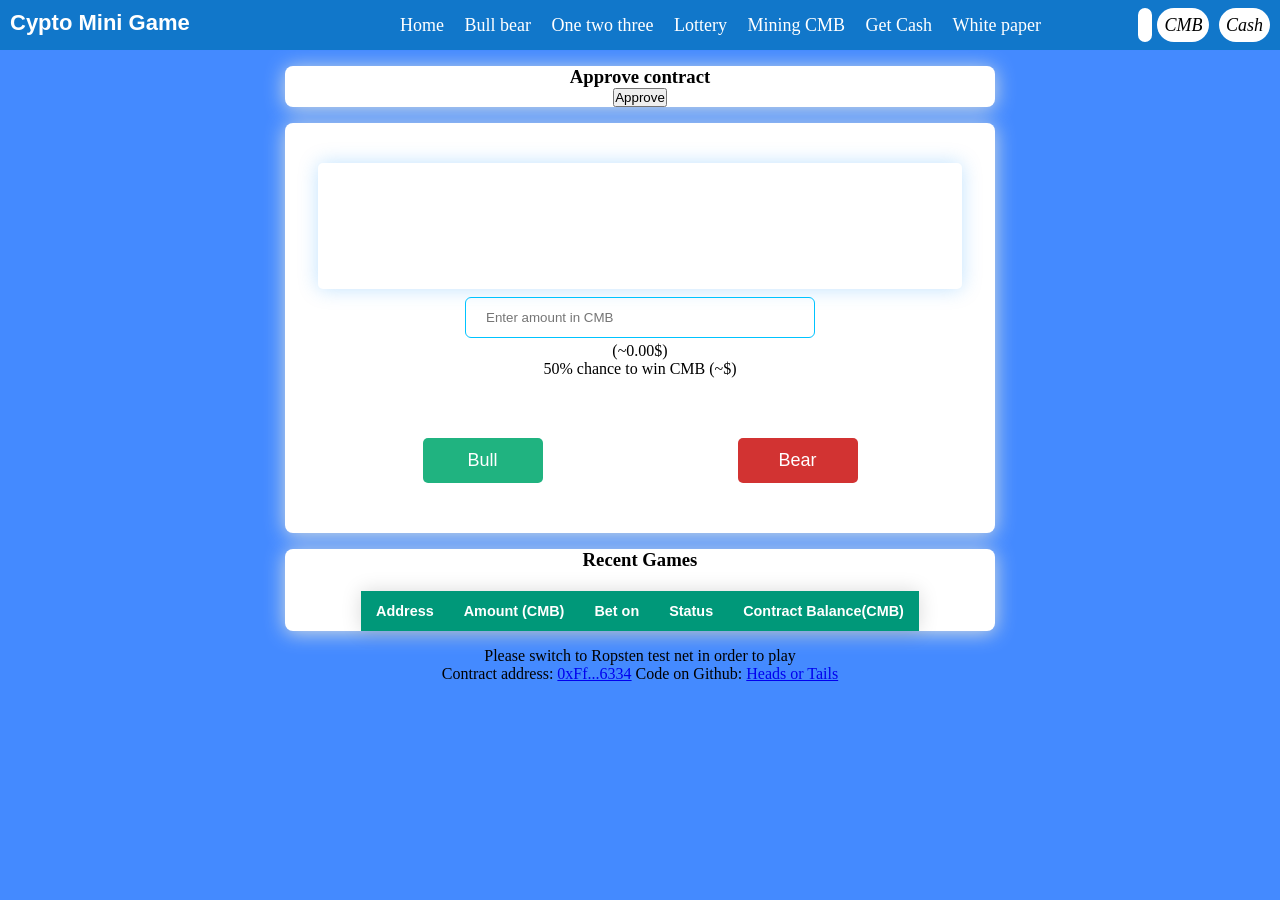
<file: index.html>
<!DOCTYPE html>
<html lang="en">

<head>
  <meta charset="UTF-8">
  <meta name="viewport" content="width=device-width, initial-scale=1.0">
  <meta http-equiv="X-UA-Compatible" content="ie=edge">
  <title>Home</title>
  <meta name="description"
    content="An Ethereum dApp, where you can bet on Lottery game and win Ether. Provably fair and without fees.">
  <!--Tell Google to index this url and not the GitHub one-->
  <link rel="apple-touch-icon" sizes="180x180" href="/img/apple-touch-icon.png">
  <link rel="icon" type="image/png" sizes="32x32" href="/img/favicon-32x32.png">
  <link rel="icon" type="image/png" sizes="16x16" href="/img/favicon-16x16.png">
  <link rel="manifest" href="/img/site.webmanifest">
  <link rel="mask-icon" href="/img/safari-pinned-tab.svg" color="#5bbad5">
  <link rel="shortcut icon" href="/img/favicon.ico">
  <meta name="msapplication-TileColor" content="#da532c">
  <meta name="msapplication-config" content="/img/browserconfig.xml">
  <meta name="theme-color" content="#ffffff">
  <link rel="stylesheet" type="text/css" media="screen" href="main2.css" />
</head>

<body>

		
	

<div class="nav">
       <!--logo-->
	<input type="checkbox" id="nav-check">
        <div class="nav-header">
          <div class="nav-title">
            Cypto Mini Game
          </div>
        </div>
        <!--toggle button for mobile-->
        <div class="nav-btn">
          <label for="nav-check">
            <span></span>
            <span></span>
            <span></span>
          </label>
        </div>
        <div class="nav-links">
            <ul>
          <!--menu Item-->
		 <li><a href="">Home</a></li>
          <li><a href="bullbear">Bull bear</a></li>
          <li><a href="onetwothree">One two three</a></li>
          <li><a href="lottery">Lottery</a></li>
          <li><a href="mining">Mining CMB</a></li>
	  <li><a href="getcash">Get Cash</a></li>
	  <li><a href="https://whitepaper.cryptominigames.com/" target="_blank">White paper</a></li>
		    
         <!--Social Icon-->
		    <a class="icon">
	<i><span id="user-address"></span></i>
	<i><span id="address-balance"></span> CMB</i>
	<i><span id="cash-balance"></span> Cash</i>
         <span id="imgconnect"></span>
          </a>
            </ul>
        </div>
      </div>
	
<div class="wrapper" text-align="center"> 
	
  <!-- Approve contract -->
  <div class="card">
      <center><h3>Approve contract</h3></center>
      <center><h3><span id="approve-contract"></span></h3></center>
      <form id="form3"><input class="play-button3" type="submit" value="Approve"></form>
  </div>
	
  <!-- Game Form -->
  <div class="card" text-align="center">
<div class="container" text-align="center">
 <div class="timerDisplay" text-align="center">
        <span class="imgresult"></span><br />
      <span class="infotext"></span>
</div>

<form id="form">   
    <input align="center" type="number" name="amount" id="amount-to-bet" placeholder="Enter amount in CMB" min="1" step="1" required>
        <div class="exchange-rate-info">(~<span id="bet-in-dollar">0.00</span>$)</div>
        <div class="info-text">50% chance to win <span id="bet-in-eth2"></span> CMB (~<span
            id="bet-in-dollar2"></span>$)</div>   
<div class="buttons">
  <button id="bull" class="play-button" type="button" >Bull</button>
  <button id="bear" class="play-button" type="button" >Bear</button>
</div>
</form>
</div>  
</div>
  <!-- recent game -->
  <div class="card">
      <center><h3>Recent Games</h3></center>
      <table class="styled-table" text-align="center">
        <thead>
          <tr>
            <th>Address</th>
            <th>Amount (CMB)</th>
            <th>Bet on</th>
            <th>Status</th>
            <th>Contract Balance(CMB)</th>
          </tr>
        </thead>
        <tbody id="table-body"></tbody>
      </table>  
  </div>

	
<template id="productrow">
    <tr>
      <td></td>
      <td></td>
      <td></td>
      <td></td>
      <td></td>
    </tr>
  </template>  



    <div style="display: none">
      <h1>Bull or Bear</h1>
    </div>
    <div class="contract-info to-blur">Game only works on main net, etc.</div>

<div class="jackpot to-blur" style="display: none">
      <h2><span id="address-balance" ></span> CMB</h2>
      <h2><span id="cash-balance"></span> Cash</h2>
      <span id="user-address"></span>
      <span id="approve-contract"></span>
      <form id="form3"><input class="play-button3" type="submit" value="Approve"></form>
    </div>
    

    <div class="result-coin" style="display: none">
      
	  <canvas></canvas><br>
      <span class="imgresult"></span>
      <span class="infotext"></span>
    </div>

    

	<p class="contract-address-github to-blur">Contract address: <span class="contract-address"></span></p>


  <script src="js/ethers-v4_0_39.min.js"></script>
  <script src="js/three.min.js"></script>
  <script src="js/header.js"></script>
  <script src="js/loadweb3.js"></script>
  <script src="js/home.js"></script>
</body>

</html>
</file>
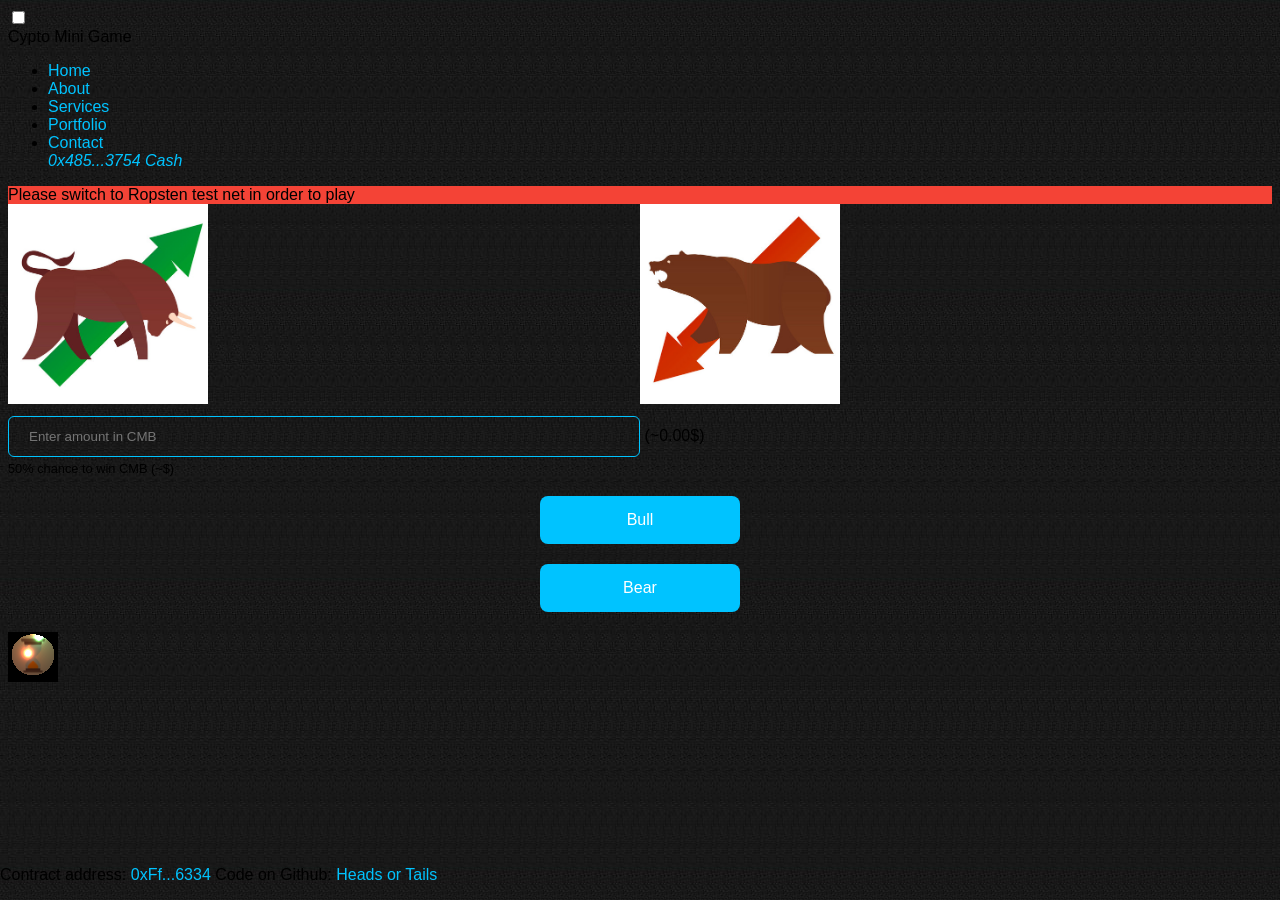
<file: approvecontract.html>
<!DOCTYPE html>
<html lang="en">

<head>
  <meta charset="UTF-8">
  <meta name="viewport" content="width=device-width, initial-scale=1.0">
  <meta http-equiv="X-UA-Compatible" content="ie=edge">
  <title>Lottery game</title>
  <meta name="description"
    content="An Ethereum dApp, where you can bet on Lottery game and win Ether. Provably fair and without fees.">
  <!--Tell Google to index this url and not the GitHub one-->
  <link rel="apple-touch-icon" sizes="180x180" href="/img/apple-touch-icon.png">
  <link rel="icon" type="image/png" sizes="32x32" href="/img/favicon-32x32.png">
  <link rel="icon" type="image/png" sizes="16x16" href="/img/favicon-16x16.png">
  <link rel="manifest" href="/img/site.webmanifest">
  <link rel="mask-icon" href="/img/safari-pinned-tab.svg" color="#5bbad5">
  <link rel="shortcut icon" href="/img/favicon.ico">
  <meta name="msapplication-TileColor" content="#da532c">
  <meta name="msapplication-config" content="/img/browserconfig.xml">
  <meta name="theme-color" content="#ffffff">
  <link rel="stylesheet" type="text/css" media="screen" href="main.css" />
</head>

<body>
	
<div class="nav">
       <!--logo-->
	<input type="checkbox" id="nav-check">
        <div class="nav-header">
          <div class="nav-title">
            Cypto Mini Game
          </div>
        </div>
        <!--toggle button for mobile-->
        <div class="nav-btn">
          <label for="nav-check">
            <span></span>
            <span></span>
            <span></span>
          </label>
        </div>
        <div class="nav-links">
            <ul>
          <!--menu Item-->
		 <li><a href="#" target="_blank">Home</a></li>
          <li><a href="#" target="_blank">About</a></li>
          <li><a href="#" target="_blank">Services</a></li>
          <li><a href="#" target="_blank">Portfolio</a></li>
          <li><a href="#" target="_blank">Contact</a></li>
		    
         <!--Social Icon-->
		    <a class="icon">
	<i>0x485...3754</i>
	<i><span id="address-balance"></span></i>
	<i><span id="cash-balance"></span> Cash</i>
            <i class="fa fa-twitter"></i>
            <i class="fa fa-linkedin"></i>
            <i class="fa fa-youtube"></i>

          </a>
            </ul>
        </div>
      </div>	
	<span id="address-balance"></span>
<div class="contract-info to-blur">Game only works on main net, etc.</div>
<div class="container">
 <div class="timerDisplay">
   <div class="row">
        <div class="column">
          <label for="Bull">
            <img src="img/bull.png" alt="Bull" width="200" height="200">
          </label>
        </div>
        <div class="column">
          <label for="Bear">
            <img src="img/bear.png" alt="Bear"width="200" height="200">
          </label>
        </div>
    </div>
</div>

<form id="form">
        
    <input align="center" type="number" name="amount" id="amount-to-bet" placeholder="Enter amount in CMB" min="1" step="1" required>
        <div class="exchange-rate-info">(~<span id="bet-in-dollar">0.00</span>$)</div>
        <div class="info-text">50% chance to win <span id="bet-in-eth2"></span> CMB (~<span
            id="bet-in-dollar2"></span>$)</div>   
<div class="buttons">
  <button id="startTimer" class="play-button" type="submit" value="0">Bull</button>
  <button id="resetTimer" class="play-button" type="submit" value="1">Bear</button>
</div>
</form>
</div>
	<div class="result-coin">
      
	  <canvas></canvas><br>
      <span class="imgresult"></span>
      <span class="infotext"></span>
    </div>
	 
	<p class="contract-address-github to-blur">Contract address: <span class="contract-address"></span></p>
	

  <script src="js/ethers-v4_0_39.min.js"></script>
  <script src="js/three.min.js"></script>
  <script src="js/main.js"></script>
</body>

</html>
</file>
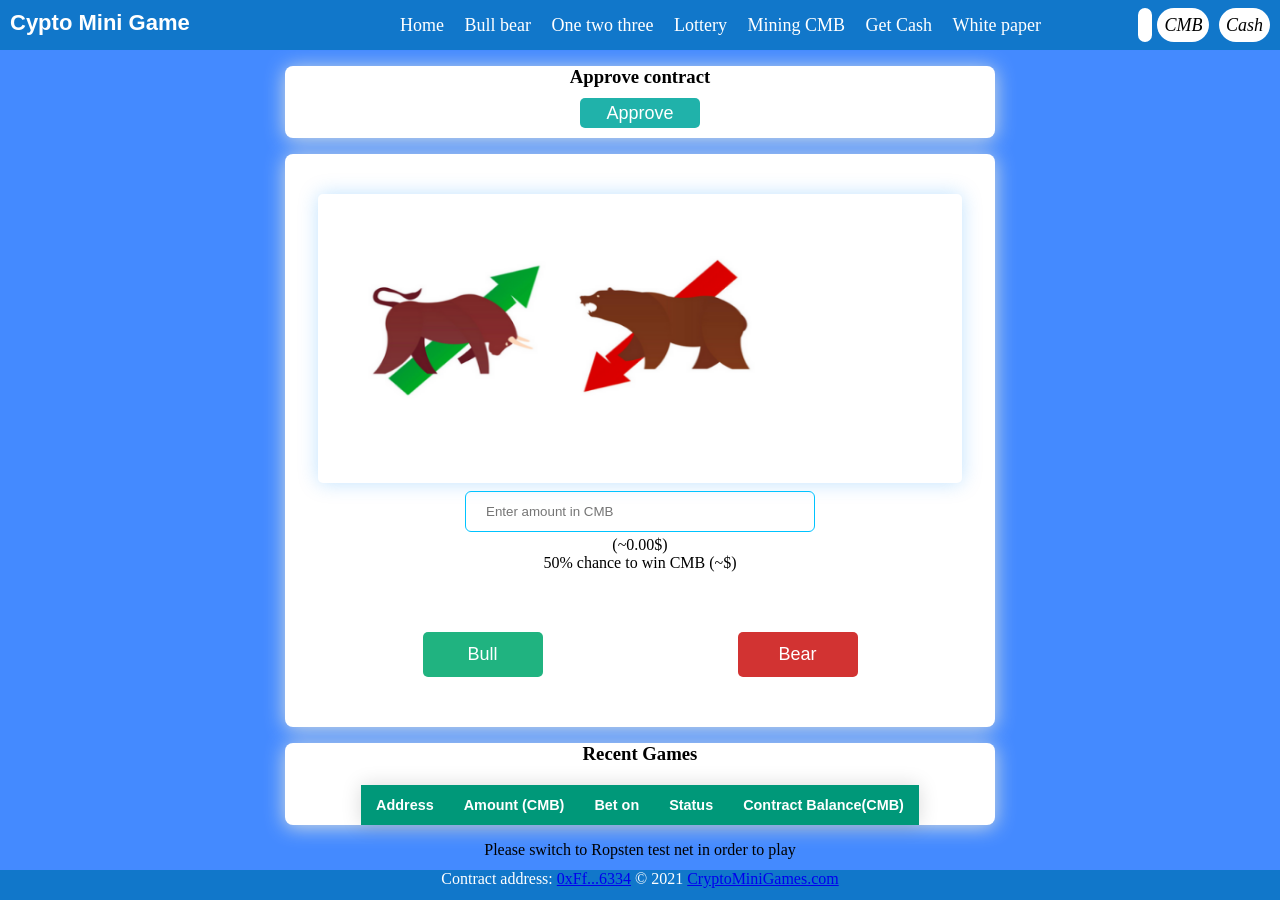
<file: bullbear.html>
<!DOCTYPE html>
<html lang="en">

<head>
  <meta charset="UTF-8">
  <meta name="viewport" content="width=device-width, initial-scale=1.0">
  <meta http-equiv="X-UA-Compatible" content="ie=edge">
  <title>Home</title>
  <meta name="description"
    content="An Ethereum dApp, where you can bet on Lottery game and win Ether. Provably fair and without fees.">
  <!--Tell Google to index this url and not the GitHub one-->
  <link rel="apple-touch-icon" sizes="180x180" href="/img/apple-touch-icon.png">
  <link rel="icon" type="image/png" sizes="32x32" href="/img/icon.png">
  <link rel="icon" type="image/png" sizes="16x16" href="/img/icon.png">
  <link rel="manifest" href="/img/site.webmanifest">
  <link rel="mask-icon" href="/img/safari-pinned-tab.svg" color="#5bbad5">
  <link rel="shortcut icon" href="/img/favicon.ico">
  <meta name="msapplication-TileColor" content="#da532c">
  <meta name="msapplication-config" content="/img/browserconfig.xml">
  <meta name="theme-color" content="#ffffff">
  <link rel="stylesheet" type="text/css" media="screen" href="main2.css" />
</head>

<body>

		
	

<div class="nav">
       <!--logo-->
	<input type="checkbox" id="nav-check">
        <div class="nav-header">
          <div class="nav-title">
            Cypto Mini Game
          </div>
        </div>
        <!--toggle button for mobile-->
        <div class="nav-btn">
          <label for="nav-check">
            <span></span>
            <span></span>
            <span></span>
          </label>
        </div>
        <div class="nav-links">
            <ul>
          <!--menu Item-->
		 <li><a href="">Home</a></li>
          <li><a href="bullbear">Bull bear</a></li>
          <li><a href="onetwothree">One two three</a></li>
          <li><a href="lottery">Lottery</a></li>
          <li><a href="mining">Mining CMB</a></li>
	  <li><a href="getcash">Get Cash</a></li>
	  <li><a href="https://whitepaper.cryptominigames.com/" target="_blank">White paper</a></li>
		    
         <!--Social Icon-->
		    <a class="icon">
	<i><span id="user-address"></span></i>
	<i><span id="address-balance"></span> CMB</i>
	<i><span id="cash-balance"></span> Cash</i>
         <span id="imgconnect"></span>
          </a>
            </ul>
        </div>
      </div>
	
<div class="wrapper" text-align="center"> 
	
  <!-- Approve contract -->
  <div class="card">
      <center><h3>Approve contract</h3></center>
      <center><h3><span id="approve-contract"></span></h3></center>
      <div class="ApproveButtons"><button class="ApproveButton" id="approve" type="button">Approve</button></div>
  </div>
	
  <!-- Game Form -->
  <div class="card" text-align="center">
<div class="container" text-align="center">
 <div class="timerDisplay" text-align="center">
        <span class="imgresult"></span><br />
      <span class="infotext"></span>
</div>

<form id="form">   
    <input align="center" type="number" name="amount" id="amount-to-bet" placeholder="Enter amount in CMB" min="1" step="1" required>
        <div class="exchange-rate-info">(~<span id="bet-in-dollar">0.00</span>$)</div>
        <div class="info-text">50% chance to win <span id="bet-in-eth2"></span> CMB (~<span
            id="bet-in-dollar2"></span>$)</div>   
<div class="buttons">
  <button id="bull" class="play-button" type="button" >Bull</button>
  <button id="bear" class="play-button" type="button" >Bear</button>
</div>
</form>
</div>  
</div>
  <!-- recent game -->
  <div class="card">
      <center><h3>Recent Games</h3></center>
      <table class="styled-table" text-align="center">
        <thead>
          <tr>
            <th>Address</th>
            <th>Amount (CMB)</th>
            <th>Bet on</th>
            <th>Status</th>
            <th>Contract Balance(CMB)</th>
          </tr>
        </thead>
        <tbody id="table-body"></tbody>
      </table>  
  </div>

	
<template id="productrow">
    <tr>
      <td></td>
      <td></td>
      <td></td>
      <td></td>
      <td></td>
    </tr>
  </template>  



    <div style="display: none">
      <h1>Bull or Bear</h1>
    </div>
    <div class="contract-info to-blur">Game only works on main net, etc.</div>

<div class="jackpot to-blur" style="display: none">
      <h2><span id="address-balance" ></span> CMB</h2>
      <h2><span id="cash-balance"></span> Cash</h2>
      <span id="user-address"></span>
      <span id="approve-contract"></span>
      <form id="form3"><input class="play-button3" type="submit" value="Approve"></form>
    </div>
    

    <div class="result-coin" style="display: none">
      
	  <canvas></canvas><br>
      <span class="imgresult"></span>
      <span class="infotext"></span>
    </div>

    

	<p class="footer">Contract address: <span class="contract-address"></span></p>


  <script src="js/ethers-v4_0_39.min.js"></script>
  <script src="js/three.min.js"></script>
  <script src="js/abi.js"></script>
  <script src="js/demohead.js"></script>
  <script src="js/demobullbear.js"></script>
</body>

</html>
</file>
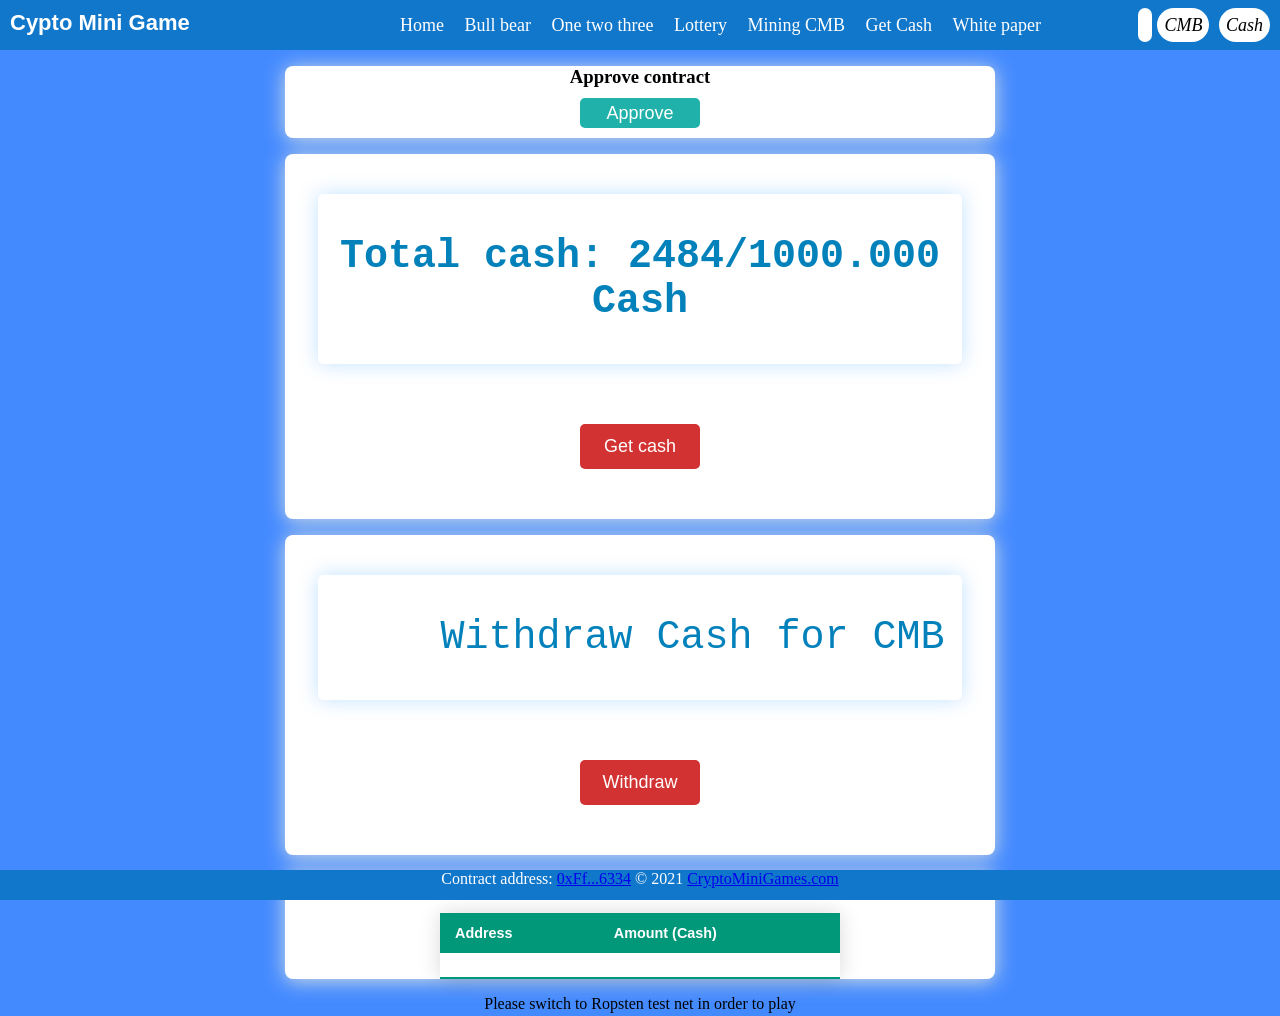
<file: getcash.html>
<!DOCTYPE html>
<html lang="en">

<head>
  <meta charset="UTF-8">
  <meta name="viewport" content="width=device-width, initial-scale=1.0">
  <meta http-equiv="X-UA-Compatible" content="ie=edge">
  <title>Get free Cash</title>
  <meta name="description"
    content="An Ethereum dApp, where you can bet on Lottery game and win Ether. Provably fair and without fees.">
  <!--Tell Google to index this url and not the GitHub one-->
  <link rel="apple-touch-icon" sizes="180x180" href="/img/apple-touch-icon.png">
  <link rel="icon" type="image/png" sizes="32x32" href="/img/icon.png">
  <link rel="icon" type="image/png" sizes="16x16" href="/img/icon.png">
  <link rel="manifest" href="/img/site.webmanifest">
  <link rel="mask-icon" href="/img/safari-pinned-tab.svg" color="#5bbad5">
  <link rel="shortcut icon" href="/img/favicon.ico">
  <meta name="msapplication-TileColor" content="#da532c">
  <meta name="msapplication-config" content="/img/browserconfig.xml">
  <meta name="theme-color" content="#ffffff">
  <link rel="stylesheet" type="text/css" media="screen" href="main2.css" />
</head>

<body>

		
	

<div class="nav">
       <!--logo-->
	<input type="checkbox" id="nav-check">
        <div class="nav-header">
          <div class="nav-title">
            Cypto Mini Game
          </div>
        </div>
        <!--toggle button for mobile-->
        <div class="nav-btn">
          <label for="nav-check">
            <span></span>
            <span></span>
            <span></span>
          </label>
        </div>
        <div class="nav-links">
            <ul>
          <!--menu Item-->
		 <li><a href="">Home</a></li>
          <li><a href="bullbear">Bull bear</a></li>
          <li><a href="onetwothree">One two three</a></li>
          <li><a href="lottery">Lottery</a></li>
          <li><a href="mining">Mining CMB</a></li>
          <li><a href="getcash">Get Cash</a></li>
	  <li><a href="https://whitepaper.cryptominigames.com/" target="_blank">White paper</a></li>
		    
         <!--Social Icon-->
		    <a class="icon">
	<i><span id="user-address"></span></i>
	<i><span id="address-balance"></span> CMB</i>
	<i><span id="cash-balance"></span> Cash</i>
         <span id="imgconnect"></span>
          </a>
            </ul>
        </div>
      </div>
  
	
	
	
	
<div class="wrapper" text-align="center"> 
	
  <!-- Approve contract -->
  <div class="card">
      <center><h3>Approve contract</h3></center>
      <center><h3><span id="approve-contract"></span></h3></center>
      <div class="ApproveButtons"><button class="ApproveButton" id="approve" type="button">Approve</button></div>
  </div>
	
  <!-- Get cash Form -->
  <div class="card" text-align="center">
<div class="container" text-align="center">
 <div class="timerDisplay" text-align="center">
	 <b> Total cash: 2484/1000.000 Cash </b>
        <span class="imgresult"></span><br />
      <span class="infotext"></span>
</div>

<form id="form">
	<div class="buttons">
  	<button id="getcash" type="button" >Get cash</button>
	</div>
      </form>
</div>  
</div>
  
  <!-- Withdraw Cash for CMB -->
  <div class="card" text-align="center">
<div class="container" text-align="center">
 <div class="timerDisplay" text-align="center">
        <span class="imgresult"></span><br />
      <span class="infotext"></span>
   <label class="label-amount" for="amount">Withdraw Cash for CMB</label>
</div>

<form id="form">
	<div class="buttons">
  	<button id="withdraw" type="button" >Withdraw</button>
	</div>
      </form>
</div>  
</div>
	
	
  <!-- Recent get cash-->
  <div class="card">
        <h3>Recent get cash</h3>
      <table class="styled-table">
        <thead>
          <tr>
            <th>Address</th>
            <th>Amount (Cash)</th>
          </tr>
        </thead>
	<tr>
      		<td><span id="amount-minning" ></span></td>
      		<td><span id="reward-minning" ></span></td>
    </div>
    	</tr>
	<tr id="end-button"></tr>
        <tbody id="table-body"></tbody>
      </table> 
  </div>
	
	
	
	
	
	
	
	
	
	
	
	
	
	
	<div class="content">
    <div class="contract-info to-blur">Game only works on main net, etc.</div>

 
    <div class="result-coin" style="display: none">
	  <canvas></canvas><br>
      <h1 class="imgresult"></h1>
      <span class="infotext"></span>
    </div>

    <div class="recent-games to-blur" style="display: none">
      <h2>Minning status</h2>
      <table class="recent-games-table">
        <thead>
          <tr>
            <th>Amount (CMB)</th>
            <th>Reward (CMB)</th>
            <th>End Minning</th>
          </tr>
        </thead>
	<tr>
      		<td><span id="amount-minning" ></span></td>
      		<td><span id="reward-minning" ></span></td>
		<td><form id="form2"><input class="play-button2" type="submit" value="End Mining"></form></td>
    </div>
    	</tr>
	<tr id="end-button"></tr>
        <tbody id="table-body"></tbody>
      </table>
    </div>
  </div>
<div style="display: none">
      <h2><span id="address-balance" ></span> CMB</h2>
      <h2><span id="cash-balance"></span> Cash</h2>
      <span id="user-address"></span>
      <span id="approve-contract"></span>
      <form id="form3"><input class="play-button3" type="submit" value="Approve"></form>
    </div>

  <p class="footer">Contract address: <span class="contract-address"></span></p>

  <template id="productrow" style="display: none">
    <tr>
      <td><span id="amount-minning" ></span></td>
      <td><span id="reward-minning" ></span></td>
    </tr>
  </template>

  <script src="js/ethers-v4_0_39.min.js"></script>
  <script src="js/three.min.js"></script>
  <script src="js/abi.js"></script>
  <script src="js/demohead.js"></script>
  <script src="js/demogetcash.js"></script>
</body>

</html>
</file>
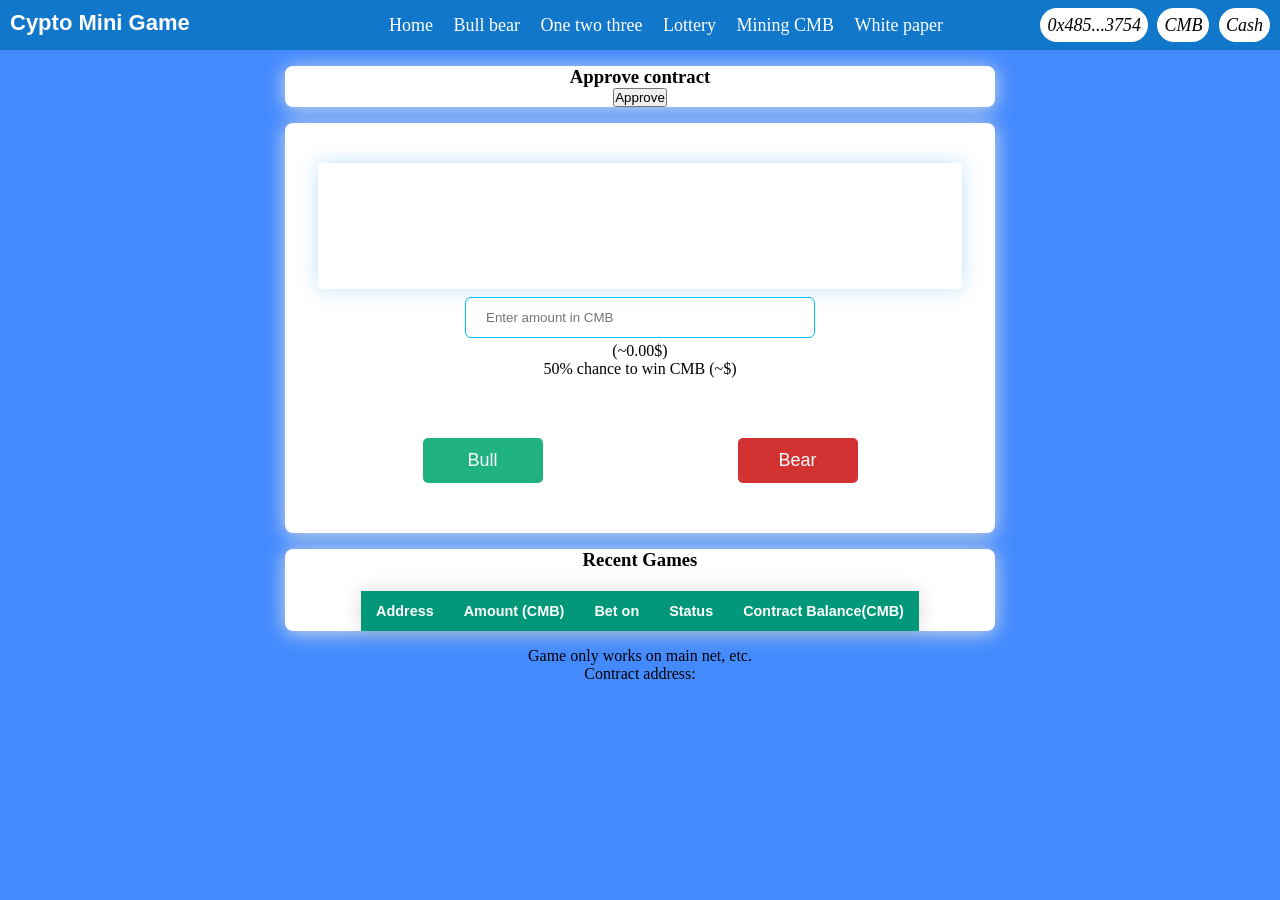
<file: home.html>
<!DOCTYPE html>
<html lang="en">

<head>
  <meta charset="UTF-8">
  <meta name="viewport" content="width=device-width, initial-scale=1.0">
  <meta http-equiv="X-UA-Compatible" content="ie=edge">
  <title>Home</title>
  <meta name="description"
    content="An Ethereum dApp, where you can bet on Lottery game and win Ether. Provably fair and without fees.">
  <!--Tell Google to index this url and not the GitHub one-->
  <link rel="apple-touch-icon" sizes="180x180" href="/img/apple-touch-icon.png">
  <link rel="icon" type="image/png" sizes="32x32" href="/img/favicon-32x32.png">
  <link rel="icon" type="image/png" sizes="16x16" href="/img/favicon-16x16.png">
  <link rel="manifest" href="/img/site.webmanifest">
  <link rel="mask-icon" href="/img/safari-pinned-tab.svg" color="#5bbad5">
  <link rel="shortcut icon" href="/img/favicon.ico">
  <meta name="msapplication-TileColor" content="#da532c">
  <meta name="msapplication-config" content="/img/browserconfig.xml">
  <meta name="theme-color" content="#ffffff">
  <link rel="stylesheet" type="text/css" media="screen" href="main2.css" />
</head>

<body>

		
	

<div class="nav">
       <!--logo-->
	<input type="checkbox" id="nav-check">
        <div class="nav-header">
          <div class="nav-title">
            Cypto Mini Game
          </div>
        </div>
        <!--toggle button for mobile-->
        <div class="nav-btn">
          <label for="nav-check">
            <span></span>
            <span></span>
            <span></span>
          </label>
        </div>
        <div class="nav-links">
            <ul>
          <!--menu Item-->
		 <li><a href="">Home</a></li>
          <li><a href="bullbear">Bull bear</a></li>
          <li><a href="onetwothree">One two three</a></li>
          <li><a href="lottery">Lottery</a></li>
          <li><a href="mining">Mining CMB</a></li>
	  <li><a href="whitepaper">White paper</a></li>
		    
         <!--Social Icon-->
		    <a class="icon">
	<i>0x485...3754</i>
	<i><span id="address-balance"></span>CMB</i>
	<i><span id="cash-balance"></span> Cash</i>
         <span id="imgconnect"></span>
          </a>
            </ul>
        </div>
      </div>
	
<div class="wrapper" text-align="center"> 
	
  <!-- Approve contract -->
  <div class="card">
      <center><h3>Approve contract</h3></center>
      <center><h3><span id="approve-contract"></span></h3></center>
      <form id="form3"><input class="play-button3" type="submit" value="Approve"></form>
  </div>
	
  <!-- Game Form -->
  <div class="card" text-align="center">
<div class="container" text-align="center">
 <div class="timerDisplay" text-align="center">
        <span class="imgresult"></span><br />
      <span class="infotext"></span>
</div>

<form id="form">   
    <input align="center" type="number" name="amount" id="amount-to-bet" placeholder="Enter amount in CMB" min="1" step="1" required>
        <div class="exchange-rate-info">(~<span id="bet-in-dollar">0.00</span>$)</div>
        <div class="info-text">50% chance to win <span id="bet-in-eth2"></span> CMB (~<span
            id="bet-in-dollar2"></span>$)</div>   
<div class="buttons">
  <button id="bull" class="play-button" type="button" >Bull</button>
  <button id="bear" class="play-button" type="button" >Bear</button>
</div>
</form>
</div>  
</div>
  <!-- recent game -->
  <div class="card">
      <center><h3>Recent Games</h3></center>
      <table class="styled-table" text-align="center">
        <thead>
          <tr>
            <th>Address</th>
            <th>Amount (CMB)</th>
            <th>Bet on</th>
            <th>Status</th>
            <th>Contract Balance(CMB)</th>
          </tr>
        </thead>
        <tbody id="table-body"></tbody>
      </table>  
  </div>

	
<template id="productrow">
    <tr>
      <td></td>
      <td></td>
      <td></td>
      <td></td>
      <td></td>
    </tr>
  </template>  



    <div style="display: none">
      <h1>Bull or Bear</h1>
    </div>
    <div class="contract-info to-blur">Game only works on main net, etc.</div>

<div style="display: none">
      <h2><span id="address-balance" ></span> CMB</h2>
      <h2><span id="cash-balance"></span> Cash</h2>
      <span id="user-address"></span>
      <span id="approve-contract"></span>
      <form id="form3"><input class="play-button3" type="submit" value="Approve"></form>
    </div>
    

    <div class="result-coin" style="display: none">
      
	  <canvas></canvas><br>
      <span class="imgresult"></span>
      <span class="infotext"></span>
    </div>

    

	<p class="contract-address-github to-blur">Contract address: <span class="contract-address"></span></p>


  <script src="js/ethers-v4_0_39.min.js"></script>
  <script src="js/three.min.js"></script>
  <script src="js/home.js"></script>
</body>

</html>
</file>
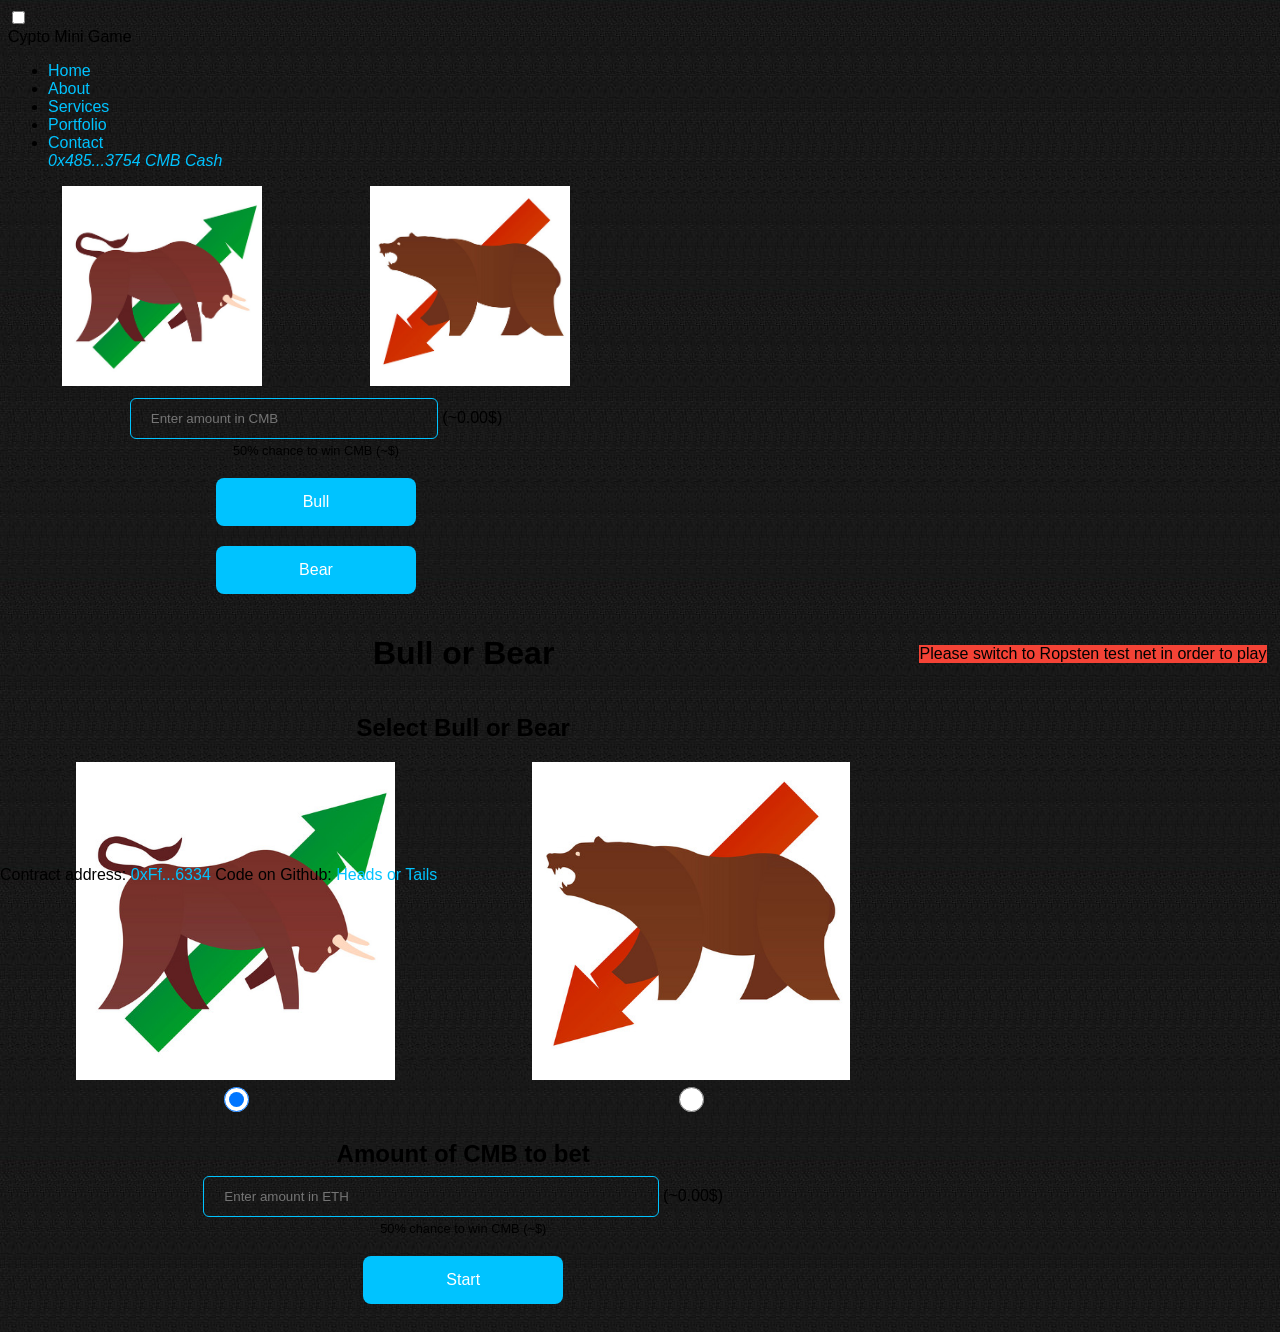
<file: home2.html>
<!DOCTYPE html>
<html lang="en">

<head>
  <meta charset="UTF-8">
  <meta name="viewport" content="width=device-width, initial-scale=1.0">
  <meta http-equiv="X-UA-Compatible" content="ie=edge">
  <title>Bull or Bear game</title>
  <meta name="description"
    content="An Ethereum dApp, where you can bet on heads or tails and win Ether. Provably fair and without fees.">
  <!--Tell Google to index this url and not the GitHub one-->
  <link rel="apple-touch-icon" sizes="180x180" href="/img/apple-touch-icon.png">
  <link rel="icon" type="image/png" sizes="32x32" href="/img/favicon-32x32.png">
  <link rel="icon" type="image/png" sizes="16x16" href="/img/favicon-16x16.png">
  <link rel="manifest" href="/img/site.webmanifest">
  <link rel="mask-icon" href="/img/safari-pinned-tab.svg" color="#5bbad5">
  <link rel="shortcut icon" href="/img/favicon.ico">
  <meta name="msapplication-TileColor" content="#da532c">
  <meta name="msapplication-config" content="/img/browserconfig.xml">
  <meta name="theme-color" content="#ffffff">
  <link rel="stylesheet" type="text/css" media="screen" href="main.css" />
</head>

<body>

 <div class="nav">
       <!--logo-->
	<input type="checkbox" id="nav-check">
        <div class="nav-header">
          <div class="nav-title">
            Cypto Mini Game
          </div>
        </div>
        <!--toggle button for mobile-->
        <div class="nav-btn">
          <label for="nav-check">
            <span></span>
            <span></span>
            <span></span>
          </label>
        </div>
        <div class="nav-links">
            <ul>
          <!--menu Item-->
		 <li><a href="#" target="_blank">Home</a></li>
          <li><a href="#" target="_blank">About</a></li>
          <li><a href="#" target="_blank">Services</a></li>
          <li><a href="#" target="_blank">Portfolio</a></li>
          <li><a href="#" target="_blank">Contact</a></li>
		    
         <!--Social Icon-->
		    <a class="icon">
	<i>0x485...3754</i>
	<i><span id="address-balance"></span>CMB</i>
	<i><span id="cash-balance"></span> Cash</i>
            <i class="fa fa-twitter"></i>
            <i class="fa fa-linkedin"></i>
            <i class="fa fa-youtube"></i>
          </a>
            </ul>
        </div>
      </div>
	

	
	<div class="content">
<div class="container">
 <div class="timerDisplay">
   <div class="row">
        <div class="column">
          <label for="Bull">
            <img src="img/bull.png" alt="Bull" width="200" height="200">
          </label>
        </div>
        <div class="column">
          <label for="Bear">
            <img src="img/bear.png" alt="Bear"width="200" height="200">
          </label>
        </div>
    </div>
</div>

<form id="form">
        
    <input align="center" type="number" name="amount" id="amount-to-bet" placeholder="Enter amount in CMB" min="1" step="1" required>
        <div class="exchange-rate-info">(~<span id="bet-in-dollar">0.00</span>$)</div>
        <div class="info-text">50% chance to win <span id="bet-in-eth2"></span> CMB (~<span
            id="bet-in-dollar2"></span>$)</div>   
<div class="buttons">
  <button id="startTimer" class="play-button" type="submit">Bull</button>
  <button id="resetTimer" class="play-button" type="submit">Bear</button>
</div>
</form>
</div>
	</div>
	
	
	
	
	
  <div class="content">
	
	  	
	
	
	
  <div class="content">
    <div class="header to-blur">
      <h1>Bull or Bear</h1>
    </div>
    <div class="contract-info to-blur">Game only works on main net, etc.</div>

    <div class="action to-blur">
      <h2>Select Bull or Bear</h2>
      <div class="row">
        <div class="column">
          <label for="Bull">
            <img src="img/bull.png" alt="Bull">
          </label>
        </div>
        <div class="column">
          <label for="Bear">
            <img src="img/bear.png" alt="Bear">
          </label>
        </div>
	    </div>
	    <form id="form">
        <div class="row">
          <div class="column">
            <input type="radio" name="ht-selector" id="heads" value="0" checked>
          </div>
          <div class="column">
            <input type="radio" name="ht-selector" id="tails" value="1">
          </div>
        </div>
        <label class="label-amount" for="amount">Amount of CMB to bet</label>
        <input type="number" name="amount" id="amount-to-bet" placeholder="Enter amount in ETH" min="1" step="1" required>
        <div class="exchange-rate-info">(~<span id="bet-in-dollar">0.00</span>$)</div>
        <div class="info-text">50% chance to win <span id="bet-in-eth2"></span> CMB (~<span
            id="bet-in-dollar2"></span>$)</div>
        <input class="play-button" type="submit" value="Start">
      </form>
    </div>
	  

  </div>


  <p class="contract-address-github to-blur">Contract address: <span class="contract-address"></span></p>

  <template id="productrow">
    <tr>
      <td></td>
      <td></td>
      <td></td>
      <td></td>
      <td></td>
    </tr>
  </template>

  <script src="js/ethers-v4_0_39.min.js"></script>
  <script src="js/three.min.js"></script>
  <script src="js/main.js"></script>
</body>

</html>
</file>
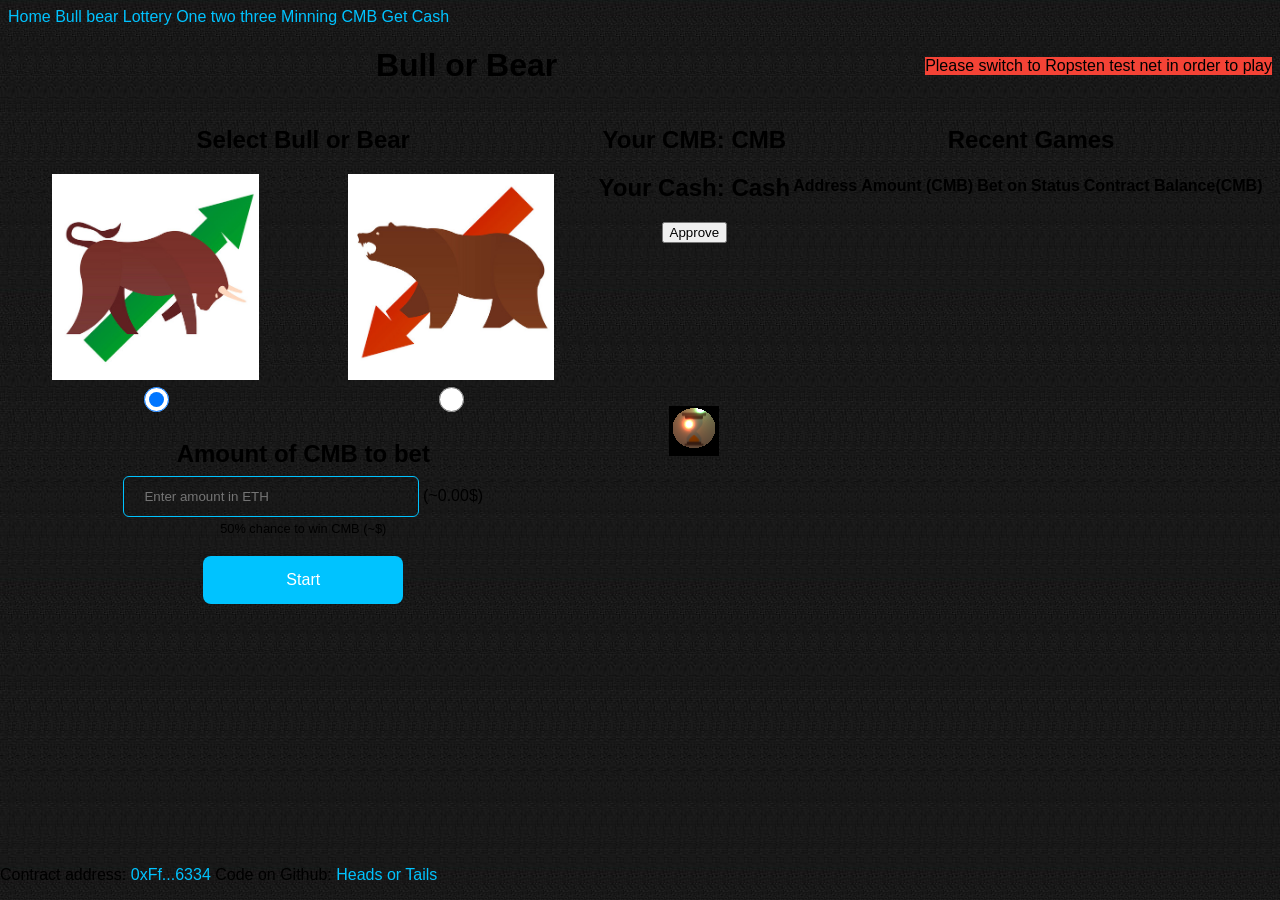
<file: index_.html>
<!DOCTYPE html>
<html lang="en">

<head>
  <meta charset="UTF-8">
  <meta name="viewport" content="width=device-width, initial-scale=1.0">
  <meta http-equiv="X-UA-Compatible" content="ie=edge">
  <title>Bull or Bear game</title>
  <meta name="description"
    content="An Ethereum dApp, where you can bet on heads or tails and win Ether. Provably fair and without fees.">
  <!--Tell Google to index this url and not the GitHub one-->
  <link rel="apple-touch-icon" sizes="180x180" href="/img/apple-touch-icon.png">
  <link rel="icon" type="image/png" sizes="32x32" href="/img/favicon-32x32.png">
  <link rel="icon" type="image/png" sizes="16x16" href="/img/favicon-16x16.png">
  <link rel="manifest" href="/img/site.webmanifest">
  <link rel="mask-icon" href="/img/safari-pinned-tab.svg" color="#5bbad5">
  <link rel="shortcut icon" href="/img/favicon.ico">
  <meta name="msapplication-TileColor" content="#da532c">
  <meta name="msapplication-config" content="/img/browserconfig.xml">
  <meta name="theme-color" content="#ffffff">
  <link rel="stylesheet" type="text/css" media="screen" href="main.css" />
</head>

<body>

 <div class="topnav">
  <a class="active" href="index.html">Home</a>
  <a href="index.html">Bull bear</a>
  <a href="lottery.html">Lottery</a>
  <a href="one-two-three.html">One two three</a>
  <a href="Stake.html">Minning CMB</a>
  <a href="#">Get Cash</a>
  <a id="user-address"></a>
  <a id="approve-contract"></a>
</div> 	
	
  <div class="content">
    <div class="header to-blur">
      <h1>Bull or Bear</h1>
    </div>
    <div class="contract-info to-blur">Game only works on main net, etc.</div>

    <div class="action to-blur">
      <h2>Select Bull or Bear</h2>
      <div class="row">
        <div class="column">
          <label for="Bull">
            <img src="img/bull.png" alt="Bull">
          </label>
        </div>
        <div class="column">
          <label for="Bear">
            <img src="img/bear.png" alt="Bear">
          </label>
        </div>
	    </div>
	    <form id="form">
        <div class="row">
          <div class="column">
            <input type="radio" name="ht-selector" id="heads" value="0" checked>
          </div>
          <div class="column">
            <input type="radio" name="ht-selector" id="tails" value="1">
          </div>
        </div>
        <label class="label-amount" for="amount">Amount of CMB to bet</label>
        <input type="number" name="amount" id="amount-to-bet" placeholder="Enter amount in ETH" min="1" step="1" required>
        <div class="exchange-rate-info">(~<span id="bet-in-dollar">0.00</span>$)</div>
        <div class="info-text">50% chance to win <span id="bet-in-eth2"></span> CMB (~<span
            id="bet-in-dollar2"></span>$)</div>
        <input class="play-button" type="submit" value="Start">
      </form>
    </div>
	  

    <div class="jackpot to-blur">
      <h2>Your CMB: <span id="address-balance" ></span> CMB</h2>
      <h2>Your Cash: <span id="cash-balance"></span> Cash</h2>
      <span id="user-address"></span>
      <span id="approve-contract"></span>
      <form id="form3"><input class="play-button3" type="submit" value="Approve"></form>
    </div>
    

    <div class="result-coin">
      
	  <canvas></canvas><br>
      <span class="imgresult"></span>
      <span class="infotext"></span>
    </div>

    <div class="recent-games to-blur">
      <h2>Recent Games</h2>
      <table class="recent-games-table">
        <thead>
          <tr>
            <th>Address</th>
            <th>Amount (CMB)</th>
            <th>Bet on</th>
            <th>Status</th>
            <th>Contract Balance(CMB)</th>
          </tr>
        </thead>
        <tbody id="table-body"></tbody>
      </table>
    </div>
  </div>

  <p class="contract-address-github to-blur">Contract address: <span class="contract-address"></span></p>

  <template id="productrow">
    <tr>
      <td></td>
      <td></td>
      <td></td>
      <td></td>
      <td></td>
    </tr>
  </template>

  <script src="js/ethers-v4_0_39.min.js"></script>
  <script src="js/three.min.js"></script>
  <script src="js/main.js"></script>
</body>

</html>
</file>
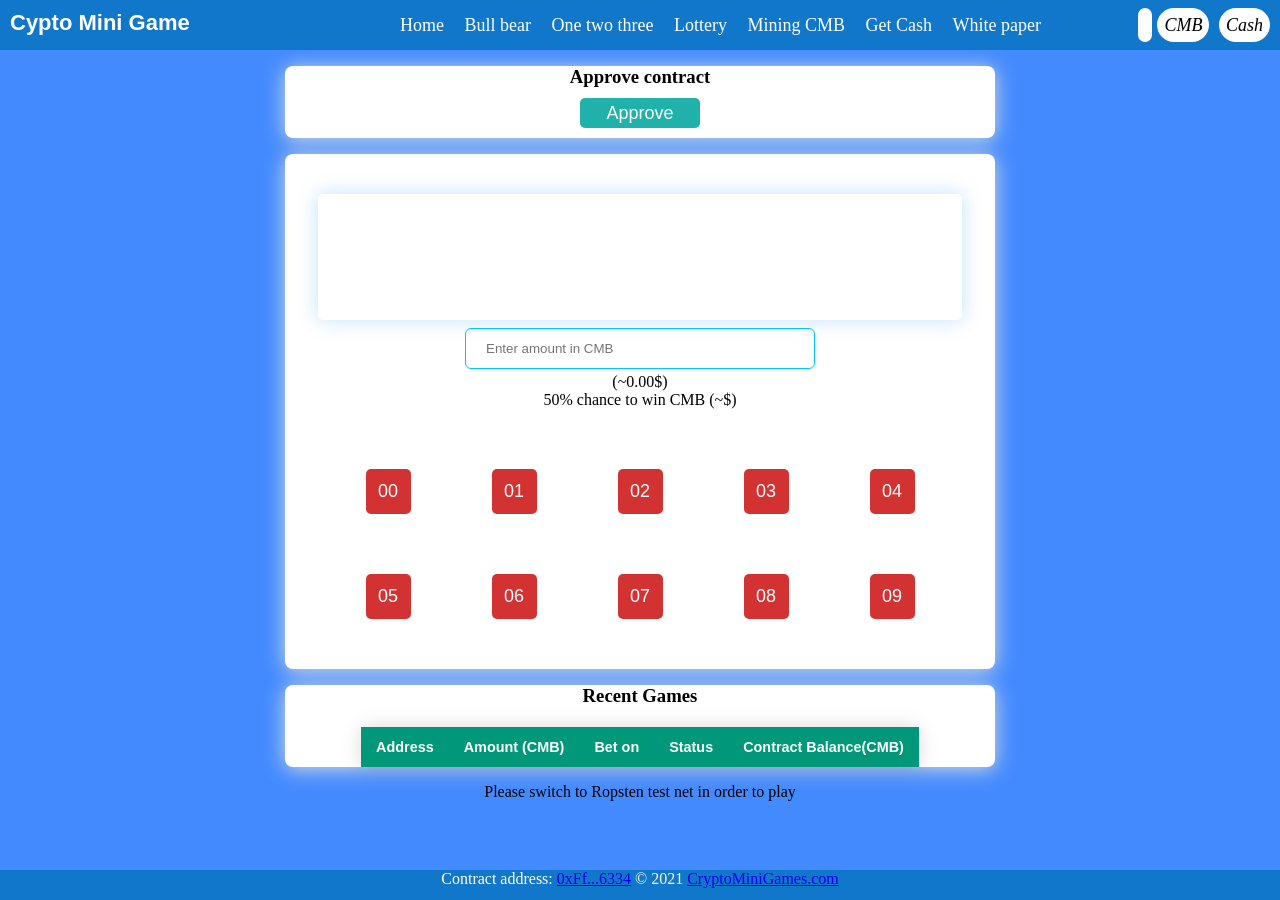
<file: lottery.html>
<!DOCTYPE html>
<html lang="en">

<head>
  <meta charset="UTF-8">
  <meta name="viewport" content="width=device-width, initial-scale=1.0">
  <meta http-equiv="X-UA-Compatible" content="ie=edge">
  <title>Lottery game</title>
  <meta name="description"
    content="An Ethereum dApp, where you can bet on Lottery game and win Ether. Provably fair and without fees.">
  <!--Tell Google to index this url and not the GitHub one-->
  <link rel="apple-touch-icon" sizes="180x180" href="/img/apple-touch-icon.png">
  <link rel="icon" type="image/png" sizes="32x32" href="/img/icon.png">
  <link rel="icon" type="image/png" sizes="16x16" href="/img/icon.png">
  <link rel="manifest" href="/img/site.webmanifest">
  <link rel="mask-icon" href="/img/safari-pinned-tab.svg" color="#5bbad5">
  <link rel="shortcut icon" href="/img/favicon.ico">
  <meta name="msapplication-TileColor" content="#da532c">
  <meta name="msapplication-config" content="/img/browserconfig.xml">
  <meta name="theme-color" content="#ffffff">
  <link rel="stylesheet" type="text/css" media="screen" href="main2.css" />
</head>

<body>

		
	

<div class="nav">
       <!--logo-->
	<input type="checkbox" id="nav-check">
        <div class="nav-header">
          <div class="nav-title">
            Cypto Mini Game
          </div>
        </div>
        <!--toggle button for mobile-->
        <div class="nav-btn">
          <label for="nav-check">
            <span></span>
            <span></span>
            <span></span>
          </label>
        </div>
        <div class="nav-links">
            <ul>
          <!--menu Item-->
		 <li><a href="">Home</a></li>
          <li><a href="bullbear">Bull bear</a></li>
          <li><a href="onetwothree">One two three</a></li>
          <li><a href="lottery">Lottery</a></li>
          <li><a href="mining">Mining CMB</a></li>
	  <li><a href="getcash">Get Cash</a></li>
	  <li><a href="https://whitepaper.cryptominigames.com/" target="_blank">White paper</a></li>
		    
         <!--Social Icon-->
		    <a class="icon">
	<i><span id="user-address"></span></i>
	<i><span id="address-balance"></span> CMB</i>
	<i><span id="cash-balance"></span> Cash</i>
         <span id="imgconnect"></span>
          </a>
            </ul>
        </div>
      </div>

  
	
	
	
	
	
<div class="wrapper" text-align="center"> 
	
  <!-- Approve contract -->
  <div class="card">
      <center><h3>Approve contract</h3></center>
      <center><h3><span id="approve-contract"></span></h3></center>
      <div class="ApproveButtons"><button class="ApproveButton" id="approve" type="button">Approve</button></div>
  </div>
	
  <!-- Game Form -->
  <div class="card" text-align="center">
<div class="container" text-align="center">
 <div class="timerDisplay" text-align="center">
        <span class="imgresult"></span><br />
      <span class="infotext"></span>
</div>

<form id="form">   
    <input align="center" type="number" name="amount" id="amount-to-bet" placeholder="Enter amount in CMB" min="1" step="1" required>
        <div class="exchange-rate-info">(~<span id="bet-in-dollar">0.00</span>$)</div>
        <div class="info-text">50% chance to win <span id="bet-in-eth2"></span> CMB (~<span
            id="bet-in-dollar2"></span>$)</div>   
<div class="Loterrybuttons"> 
	<button id="btO" class="play-button" type="button" >00</button>
	<button id="bt1" class="play-button" type="button" >01</button>
	<button id="bt2" class="play-button" type="button" >02</button>
	<button id="bt3" class="play-button" type="button" >03</button>
	<button id="bt4" class="play-button" type="button" >04</button>
</div>
<div class="Loterrybuttons"> 
	<button id="bt5" class="play-button" type="button" >05</button>
	<button id="bt6" class="play-button" type="button" >06</button>
	<button id="bt7" class="play-button" type="button" >07</button>
	<button id="bt8" class="play-button" type="button" >08</button>
	<button id="bt9" class="play-button" type="button" >09</button>
</div>
</form>
</div>  
</div>
  <!-- recent game -->
  <div class="card">
      <center><h3>Recent Games</h3></center>
      <table class="styled-table" text-align="center">
        <thead>
          <tr>
            <th>Address</th>
            <th>Amount (CMB)</th>
            <th>Bet on</th>
            <th>Status</th>
            <th>Contract Balance(CMB)</th>
          </tr>
        </thead>
        <tbody id="table-body"></tbody>
      </table>  
  </div>

	
<template id="productrow">
    <tr>
      <td></td>
      <td></td>
      <td></td>
      <td></td>
      <td></td>
    </tr>
  </template>  

	
	
	
	
	
	
	
	
	
   <div class="contract-info to-blur">Game only works on main net, etc.</div> 

    <div class="jackpot to-blur" style="display: none">
      <h2>Your CMB: <span id="address-balance" ></span> CMB</h2>
      <h2>Your Cash: <span id="cash-balance"></span> Cash</h2>
      <span id="user-address"></span><br>
      <span id="approve-contract"></span>
      <form id="form3"><input class="play-button3" type="submit" value="Approve"></form>
    </div>
	
	
    

	
    <div class="recent-games to-blur" style="display: none">
      <h2>Recent Games</h2>
      <table class="recent-games-table">
        <thead>
          <tr>
            <th>Address</th>
            <th>Amount (CMB)</th>
            <th>Bet on</th>
            <th>Status</th>
            <th>Contract Balance(CMB)</th>
          </tr>
        </thead>
        <tbody id="table-body"></tbody>
      </table>
    </div>
	<div class="result-coin" style="display: none">
	  
      <h1 class="imgresult"></h1>
      <span class="infotext"></span>
    </div>
  

  <p class="footer">Contract address: <span class="contract-address"></span></p>


  <script src="js/ethers-v4_0_39.min.js"></script>
  <script src="js/three.min.js"></script>
  <script src="js/abi.js"></script>
  <script src="js/demohead.js"></script>
  <script src="js/demo.js"></script>	
</body>

</html>
</file>
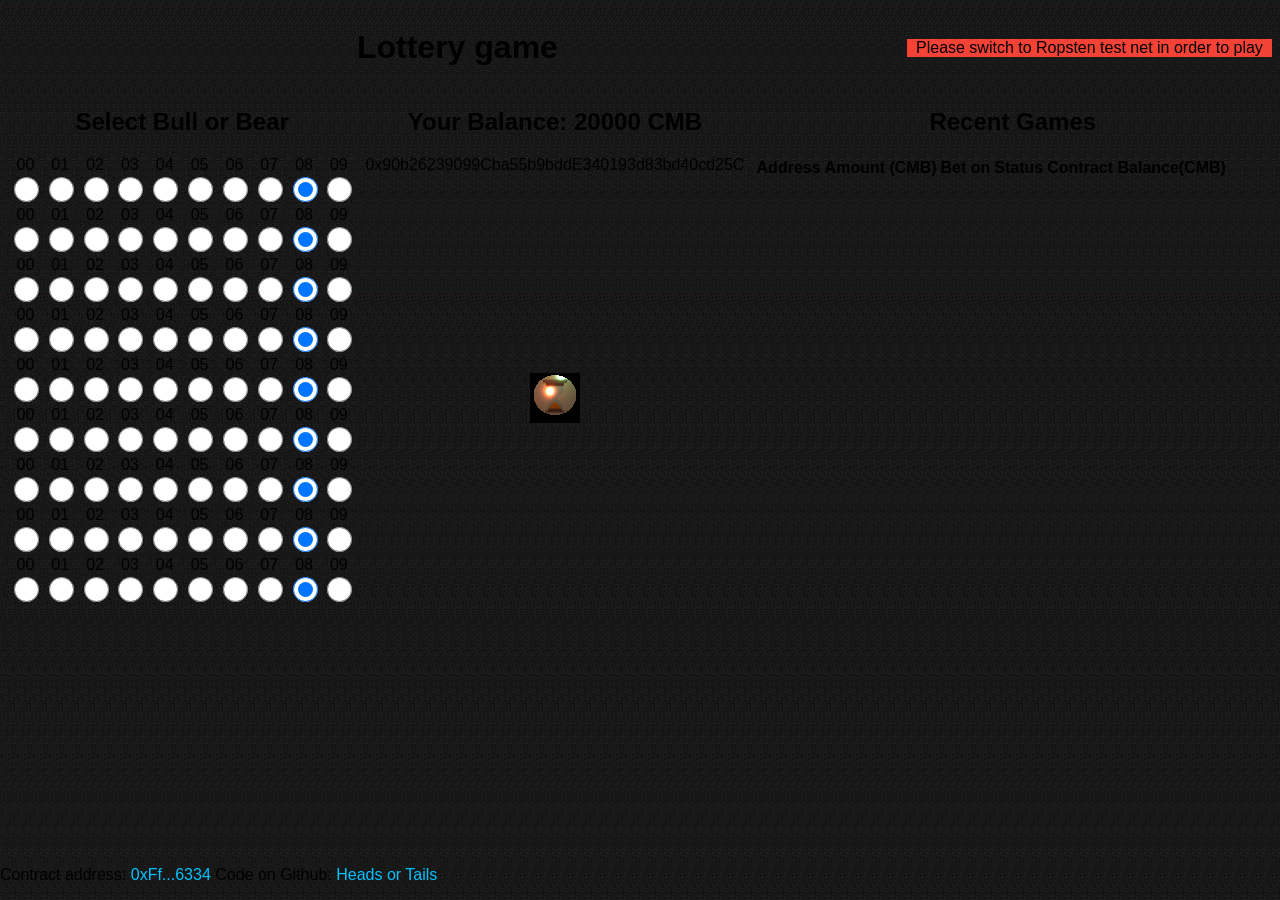
<file: lottery100.html>
<!DOCTYPE html>
<html lang="en">

<head>
  <meta charset="UTF-8">
  <meta name="viewport" content="width=device-width, initial-scale=1.0">
  <meta http-equiv="X-UA-Compatible" content="ie=edge">
  <title>Lottery game</title>
  <meta name="description"
    content="An Ethereum dApp, where you can bet on Lottery game and win Ether. Provably fair and without fees.">
  <!--Tell Google to index this url and not the GitHub one-->
  <link rel="apple-touch-icon" sizes="180x180" href="/img/apple-touch-icon.png">
  <link rel="icon" type="image/png" sizes="32x32" href="/img/favicon-32x32.png">
  <link rel="icon" type="image/png" sizes="16x16" href="/img/favicon-16x16.png">
  <link rel="manifest" href="/img/site.webmanifest">
  <link rel="mask-icon" href="/img/safari-pinned-tab.svg" color="#5bbad5">
  <link rel="shortcut icon" href="/img/favicon.ico">
  <meta name="msapplication-TileColor" content="#da532c">
  <meta name="msapplication-config" content="/img/browserconfig.xml">
  <meta name="theme-color" content="#ffffff">
  <link rel="stylesheet" type="text/css" media="screen" href="main.css" />
</head>

<body>
  <div class="content">
    <div class="header to-blur">
      <h1>Lottery game</h1>
    </div>
    <div class="contract-info to-blur">Game only works on main net, etc.</div>

    <div class="action to-blur">
      <h2>Select Bull or Bear</h2>
      <div class="row">
        <div class="column"><label for="00"> 00 </label></div>
        <div class="column"><label for="01"> 01 </label></div>
	<div class="column"><label for="02"> 02 </label></div>
        <div class="column"><label for="03"> 03 </label></div>
	<div class="column"><label for="04"> 04 </label></div>
        <div class="column"><label for="05"> 05 </label></div>
	<div class="column"><label for="06"> 06 </label></div>
        <div class="column"><label for="07"> 07 </label></div>
	<div class="column"><label for="08"> 08 </label></div>
        <div class="column"><label for="09"> 09 </label></div>
      </div>
<form id="form">
        <div class="row">
          <div class="column"><input type="radio" name="ht-selector" id="id0" value="0" checked></div>
          <div class="column"><input type="radio" name="ht-selector" id="id1" value="1"></div>
	   <div class="column"><input type="radio" name="ht-selector" id="id2" value="2" checked></div>
          <div class="column"><input type="radio" name="ht-selector" id="id3" value="3"></div>
	<div class="column"><input type="radio" name="ht-selector" id="id4" value="4" checked></div>
          <div class="column"><input type="radio" name="ht-selector" id="id5" value="5"></div>
	<div class="column"><input type="radio" name="ht-selector" id="id6" value="6" checked></div>
          <div class="column"><input type="radio" name="ht-selector" id="id7" value="7"></div>
	<div class="column"><input type="radio" name="ht-selector" id="id8" value="8" checked></div>
          <div class="column"><input type="radio" name="ht-selector" id="id9" value="9"></div>
        </div>
      </form>

	  
    <div class="row">
        <div class="column"><label for="00"> 00 </label></div>
        <div class="column"><label for="01"> 01 </label></div>
	<div class="column"><label for="02"> 02 </label></div>
        <div class="column"><label for="03"> 03 </label></div>
	<div class="column"><label for="04"> 04 </label></div>
        <div class="column"><label for="05"> 05 </label></div>
	<div class="column"><label for="06"> 06 </label></div>
        <div class="column"><label for="07"> 07 </label></div>
	<div class="column"><label for="08"> 08 </label></div>
        <div class="column"><label for="09"> 09 </label></div>
      </div>
<form id="form">
        <div class="row">
          <div class="column"><input type="radio" name="ht-selector" id="id0" value="0" checked></div>
          <div class="column"><input type="radio" name="ht-selector" id="id1" value="1"></div>
	   <div class="column"><input type="radio" name="ht-selector" id="id2" value="2" checked></div>
          <div class="column"><input type="radio" name="ht-selector" id="id3" value="3"></div>
	<div class="column"><input type="radio" name="ht-selector" id="id4" value="4" checked></div>
          <div class="column"><input type="radio" name="ht-selector" id="id5" value="5"></div>
	<div class="column"><input type="radio" name="ht-selector" id="id6" value="6" checked></div>
          <div class="column"><input type="radio" name="ht-selector" id="id7" value="7"></div>
	<div class="column"><input type="radio" name="ht-selector" id="id8" value="8" checked></div>
          <div class="column"><input type="radio" name="ht-selector" id="id9" value="9"></div>
        </div>
      </form>
  
  <div class="row">
        <div class="column"><label for="00"> 00 </label></div>
        <div class="column"><label for="01"> 01 </label></div>
	<div class="column"><label for="02"> 02 </label></div>
        <div class="column"><label for="03"> 03 </label></div>
	<div class="column"><label for="04"> 04 </label></div>
        <div class="column"><label for="05"> 05 </label></div>
	<div class="column"><label for="06"> 06 </label></div>
        <div class="column"><label for="07"> 07 </label></div>
	<div class="column"><label for="08"> 08 </label></div>
        <div class="column"><label for="09"> 09 </label></div>
      </div>
<form id="form">
        <div class="row">
          <div class="column"><input type="radio" name="ht-selector" id="id0" value="0" checked></div>
          <div class="column"><input type="radio" name="ht-selector" id="id1" value="1"></div>
	   <div class="column"><input type="radio" name="ht-selector" id="id2" value="2" checked></div>
          <div class="column"><input type="radio" name="ht-selector" id="id3" value="3"></div>
	<div class="column"><input type="radio" name="ht-selector" id="id4" value="4" checked></div>
          <div class="column"><input type="radio" name="ht-selector" id="id5" value="5"></div>
	<div class="column"><input type="radio" name="ht-selector" id="id6" value="6" checked></div>
          <div class="column"><input type="radio" name="ht-selector" id="id7" value="7"></div>
	<div class="column"><input type="radio" name="ht-selector" id="id8" value="8" checked></div>
          <div class="column"><input type="radio" name="ht-selector" id="id9" value="9"></div>
        </div>
      </form>
  
  <div class="row">
        <div class="column"><label for="00"> 00 </label></div>
        <div class="column"><label for="01"> 01 </label></div>
	<div class="column"><label for="02"> 02 </label></div>
        <div class="column"><label for="03"> 03 </label></div>
	<div class="column"><label for="04"> 04 </label></div>
        <div class="column"><label for="05"> 05 </label></div>
	<div class="column"><label for="06"> 06 </label></div>
        <div class="column"><label for="07"> 07 </label></div>
	<div class="column"><label for="08"> 08 </label></div>
        <div class="column"><label for="09"> 09 </label></div>
      </div>
<form id="form">
        <div class="row">
          <div class="column"><input type="radio" name="ht-selector" id="id0" value="0" checked></div>
          <div class="column"><input type="radio" name="ht-selector" id="id1" value="1"></div>
	   <div class="column"><input type="radio" name="ht-selector" id="id2" value="2" checked></div>
          <div class="column"><input type="radio" name="ht-selector" id="id3" value="3"></div>
	<div class="column"><input type="radio" name="ht-selector" id="id4" value="4" checked></div>
          <div class="column"><input type="radio" name="ht-selector" id="id5" value="5"></div>
	<div class="column"><input type="radio" name="ht-selector" id="id6" value="6" checked></div>
          <div class="column"><input type="radio" name="ht-selector" id="id7" value="7"></div>
	<div class="column"><input type="radio" name="ht-selector" id="id8" value="8" checked></div>
          <div class="column"><input type="radio" name="ht-selector" id="id9" value="9"></div>
        </div>
      </form>

<div class="row">
        <div class="column"><label for="00"> 00 </label></div>
        <div class="column"><label for="01"> 01 </label></div>
	<div class="column"><label for="02"> 02 </label></div>
        <div class="column"><label for="03"> 03 </label></div>
	<div class="column"><label for="04"> 04 </label></div>
        <div class="column"><label for="05"> 05 </label></div>
	<div class="column"><label for="06"> 06 </label></div>
        <div class="column"><label for="07"> 07 </label></div>
	<div class="column"><label for="08"> 08 </label></div>
        <div class="column"><label for="09"> 09 </label></div>
      </div>
<form id="form">
        <div class="row">
          <div class="column"><input type="radio" name="ht-selector" id="id0" value="0" checked></div>
          <div class="column"><input type="radio" name="ht-selector" id="id1" value="1"></div>
	   <div class="column"><input type="radio" name="ht-selector" id="id2" value="2" checked></div>
          <div class="column"><input type="radio" name="ht-selector" id="id3" value="3"></div>
	<div class="column"><input type="radio" name="ht-selector" id="id4" value="4" checked></div>
          <div class="column"><input type="radio" name="ht-selector" id="id5" value="5"></div>
	<div class="column"><input type="radio" name="ht-selector" id="id6" value="6" checked></div>
          <div class="column"><input type="radio" name="ht-selector" id="id7" value="7"></div>
	<div class="column"><input type="radio" name="ht-selector" id="id8" value="8" checked></div>
          <div class="column"><input type="radio" name="ht-selector" id="id9" value="9"></div>
        </div>
      </form>

<div class="row">
        <div class="column"><label for="00"> 00 </label></div>
        <div class="column"><label for="01"> 01 </label></div>
	<div class="column"><label for="02"> 02 </label></div>
        <div class="column"><label for="03"> 03 </label></div>
	<div class="column"><label for="04"> 04 </label></div>
        <div class="column"><label for="05"> 05 </label></div>
	<div class="column"><label for="06"> 06 </label></div>
        <div class="column"><label for="07"> 07 </label></div>
	<div class="column"><label for="08"> 08 </label></div>
        <div class="column"><label for="09"> 09 </label></div>
      </div>
<form id="form">
        <div class="row">
          <div class="column"><input type="radio" name="ht-selector" id="id0" value="0" checked></div>
          <div class="column"><input type="radio" name="ht-selector" id="id1" value="1"></div>
	   <div class="column"><input type="radio" name="ht-selector" id="id2" value="2" checked></div>
          <div class="column"><input type="radio" name="ht-selector" id="id3" value="3"></div>
	<div class="column"><input type="radio" name="ht-selector" id="id4" value="4" checked></div>
          <div class="column"><input type="radio" name="ht-selector" id="id5" value="5"></div>
	<div class="column"><input type="radio" name="ht-selector" id="id6" value="6" checked></div>
          <div class="column"><input type="radio" name="ht-selector" id="id7" value="7"></div>
	<div class="column"><input type="radio" name="ht-selector" id="id8" value="8" checked></div>
          <div class="column"><input type="radio" name="ht-selector" id="id9" value="9"></div>
        </div>
      </form>

<div class="row">
        <div class="column"><label for="00"> 00 </label></div>
        <div class="column"><label for="01"> 01 </label></div>
	<div class="column"><label for="02"> 02 </label></div>
        <div class="column"><label for="03"> 03 </label></div>
	<div class="column"><label for="04"> 04 </label></div>
        <div class="column"><label for="05"> 05 </label></div>
	<div class="column"><label for="06"> 06 </label></div>
        <div class="column"><label for="07"> 07 </label></div>
	<div class="column"><label for="08"> 08 </label></div>
        <div class="column"><label for="09"> 09 </label></div>
      </div>
<form id="form">
        <div class="row">
          <div class="column"><input type="radio" name="ht-selector" id="id0" value="0" checked></div>
          <div class="column"><input type="radio" name="ht-selector" id="id1" value="1"></div>
	   <div class="column"><input type="radio" name="ht-selector" id="id2" value="2" checked></div>
          <div class="column"><input type="radio" name="ht-selector" id="id3" value="3"></div>
	<div class="column"><input type="radio" name="ht-selector" id="id4" value="4" checked></div>
          <div class="column"><input type="radio" name="ht-selector" id="id5" value="5"></div>
	<div class="column"><input type="radio" name="ht-selector" id="id6" value="6" checked></div>
          <div class="column"><input type="radio" name="ht-selector" id="id7" value="7"></div>
	<div class="column"><input type="radio" name="ht-selector" id="id8" value="8" checked></div>
          <div class="column"><input type="radio" name="ht-selector" id="id9" value="9"></div>
        </div>
      </form>

<div class="row">
        <div class="column"><label for="00"> 00 </label></div>
        <div class="column"><label for="01"> 01 </label></div>
	<div class="column"><label for="02"> 02 </label></div>
        <div class="column"><label for="03"> 03 </label></div>
	<div class="column"><label for="04"> 04 </label></div>
        <div class="column"><label for="05"> 05 </label></div>
	<div class="column"><label for="06"> 06 </label></div>
        <div class="column"><label for="07"> 07 </label></div>
	<div class="column"><label for="08"> 08 </label></div>
        <div class="column"><label for="09"> 09 </label></div>
      </div>
<form id="form">
        <div class="row">
          <div class="column"><input type="radio" name="ht-selector" id="id0" value="0" checked></div>
          <div class="column"><input type="radio" name="ht-selector" id="id1" value="1"></div>
	   <div class="column"><input type="radio" name="ht-selector" id="id2" value="2" checked></div>
          <div class="column"><input type="radio" name="ht-selector" id="id3" value="3"></div>
	<div class="column"><input type="radio" name="ht-selector" id="id4" value="4" checked></div>
          <div class="column"><input type="radio" name="ht-selector" id="id5" value="5"></div>
	<div class="column"><input type="radio" name="ht-selector" id="id6" value="6" checked></div>
          <div class="column"><input type="radio" name="ht-selector" id="id7" value="7"></div>
	<div class="column"><input type="radio" name="ht-selector" id="id8" value="8" checked></div>
          <div class="column"><input type="radio" name="ht-selector" id="id9" value="9"></div>
        </div>
      </form>

<div class="row">
        <div class="column"><label for="00"> 00 </label></div>
        <div class="column"><label for="01"> 01 </label></div>
	<div class="column"><label for="02"> 02 </label></div>
        <div class="column"><label for="03"> 03 </label></div>
	<div class="column"><label for="04"> 04 </label></div>
        <div class="column"><label for="05"> 05 </label></div>
	<div class="column"><label for="06"> 06 </label></div>
        <div class="column"><label for="07"> 07 </label></div>
	<div class="column"><label for="08"> 08 </label></div>
        <div class="column"><label for="09"> 09 </label></div>
      </div>
<form id="form">
        <div class="row">
          <div class="column"><input type="radio" name="ht-selector" id="id0" value="0" checked></div>
          <div class="column"><input type="radio" name="ht-selector" id="id1" value="1"></div>
	   <div class="column"><input type="radio" name="ht-selector" id="id2" value="2" checked></div>
          <div class="column"><input type="radio" name="ht-selector" id="id3" value="3"></div>
	<div class="column"><input type="radio" name="ht-selector" id="id4" value="4" checked></div>
          <div class="column"><input type="radio" name="ht-selector" id="id5" value="5"></div>
	<div class="column"><input type="radio" name="ht-selector" id="id6" value="6" checked></div>
          <div class="column"><input type="radio" name="ht-selector" id="id7" value="7"></div>
	<div class="column"><input type="radio" name="ht-selector" id="id8" value="8" checked></div>
          <div class="column"><input type="radio" name="ht-selector" id="id9" value="9"></div>
        </div>
      </form>
	  </div>

    <div class="jackpot to-blur">
      <h2 class="jackpot-heading"> Your Balance: 20000 CMB</h2>
	    <div class="exchange-rate-info">0x90b26239099Cba55b9bddE340193d83bd40cd25C</div>
      <h1 class="eth-in-jackpot_"></h1>
    </div>

    <div class="result-coin">
	  <canvas></canvas><br>
      <span class="infotext"></span>
    </div>

    <div class="recent-games to-blur">
      <h2>Recent Games</h2>
      <table class="recent-games-table">
        <thead>
          <tr>
            <th>Address</th>
            <th>Amount (CMB)</th>
            <th>Bet on</th>
            <th>Status</th>
            <th>Contract Balance(CMB)</th>
          </tr>
        </thead>
        <tbody id="table-body"></tbody>
      </table>
    </div>
  </div>

  <p class="contract-address-github to-blur">Contract address: <span class="contract-address"></span></p>

  <template id="productrow">
    <tr>
      <td></td>
      <td></td>
      <td></td>
      <td></td>
      <td></td>
    </tr>
  </template>

  <script src="js/ethers-v4_0_39.min.js"></script>
  <script src="js/three.min.js"></script>
  <script src="js/main.js"></script>
</body>

</html>
</file>
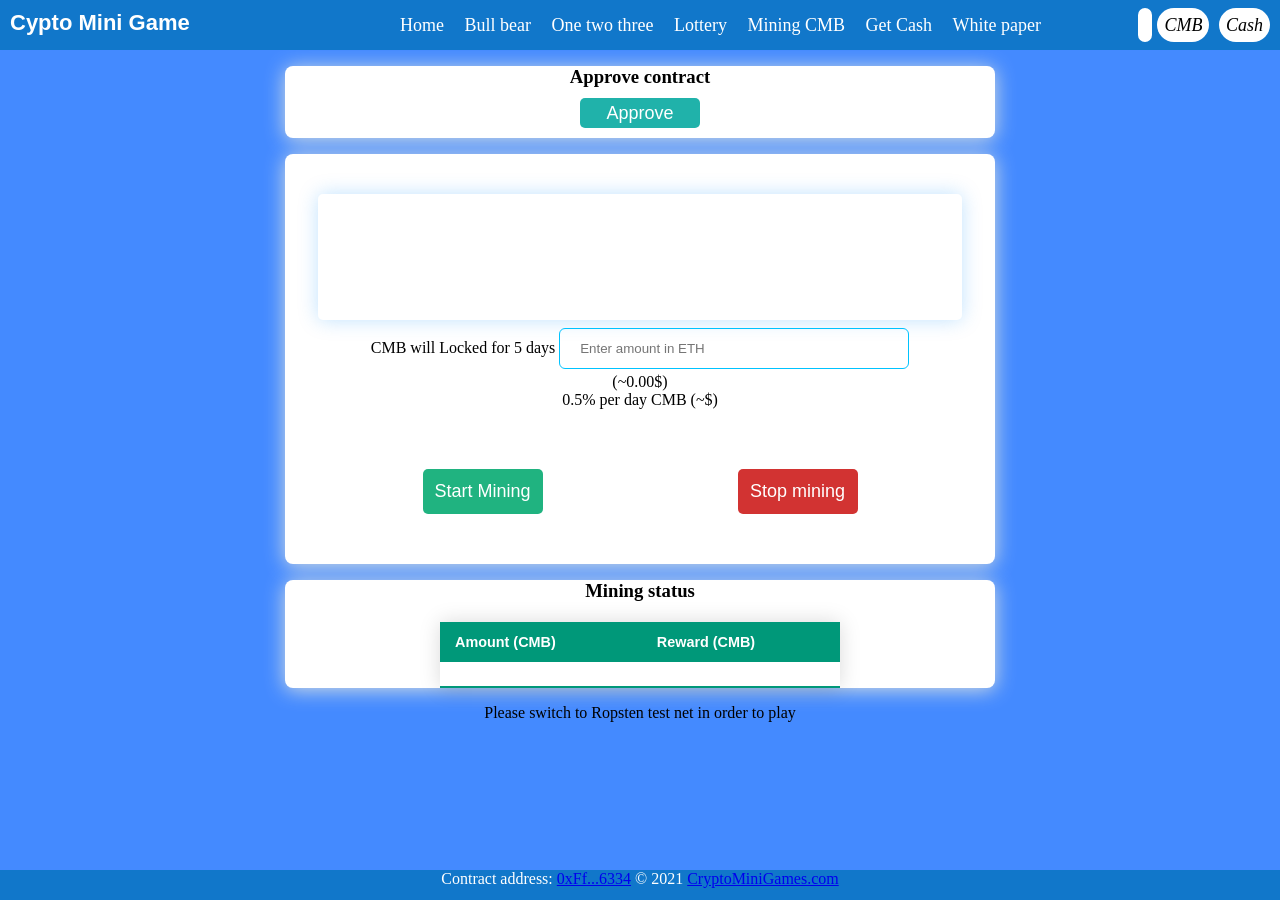
<file: mining.html>
<!DOCTYPE html>
<html lang="en">

<head>
  <meta charset="UTF-8">
  <meta name="viewport" content="width=device-width, initial-scale=1.0">
  <meta http-equiv="X-UA-Compatible" content="ie=edge">
  <title>Ming CMB</title>
  <meta name="description"
    content="An Ethereum dApp, where you can bet on Lottery game and win Ether. Provably fair and without fees.">
  <!--Tell Google to index this url and not the GitHub one-->
  <link rel="apple-touch-icon" sizes="180x180" href="/img/apple-touch-icon.png">
  <link rel="icon" type="image/png" sizes="32x32" href="/img/icon.png">
  <link rel="icon" type="image/png" sizes="16x16" href="/img/icon.png">
  <link rel="manifest" href="/img/site.webmanifest">
  <link rel="mask-icon" href="/img/safari-pinned-tab.svg" color="#5bbad5">
  <link rel="shortcut icon" href="/img/favicon.ico">
  <meta name="msapplication-TileColor" content="#da532c">
  <meta name="msapplication-config" content="/img/browserconfig.xml">
  <meta name="theme-color" content="#ffffff">
  <link rel="stylesheet" type="text/css" media="screen" href="main2.css" />
</head>

<body>

		
	

<div class="nav">
       <!--logo-->
	<input type="checkbox" id="nav-check">
        <div class="nav-header">
          <div class="nav-title">
            Cypto Mini Game
          </div>
        </div>
        <!--toggle button for mobile-->
        <div class="nav-btn">
          <label for="nav-check">
            <span></span>
            <span></span>
            <span></span>
          </label>
        </div>
        <div class="nav-links">
            <ul>
          <!--menu Item-->
		 <li><a href="">Home</a></li>
          <li><a href="bullbear">Bull bear</a></li>
          <li><a href="onetwothree">One two three</a></li>
          <li><a href="lottery">Lottery</a></li>
          <li><a href="mining">Mining CMB</a></li>
	  <li><a href="getcash">Get Cash</a></li>
	  <li><a href="https://whitepaper.cryptominigames.com/" target="_blank">White paper</a></li>
		    
         <!--Social Icon-->
		    <a class="icon">
	<i><span id="user-address"></span></i>
	<i><span id="address-balance"></span> CMB</i>
	<i><span id="cash-balance"></span> Cash</i>
         <span id="imgconnect"></span>
          </a>
            </ul>
        </div>
      </div>
  
	
	
	
	
<div class="wrapper" text-align="center"> 
	
  <!-- Approve contract -->
  <div class="card">
      <center><h3>Approve contract</h3></center>
      <center><h3><span id="approve-contract"></span></h3></center>
      <div class="ApproveButtons"><button class="ApproveButton" id="approve" type="button">Approve</button></div>
  </div>
	
  <!-- Mining Form -->
  <div class="card" text-align="center">
<div class="container" text-align="center">
 <div class="timerDisplay" text-align="center">
        <span class="imgresult"></span><br />
      <span class="infotext"></span>
</div>

<form id="form">
       
        <label class="label-amount" for="amount">CMB will Locked for 5 days</label>
        <input type="number" name="amount" id="amount-to-bet" placeholder="Enter amount in ETH" min="1" step="1" required>
        <div class="exchange-rate-info">(~<span id="bet-in-dollar">0.00</span>$)</div>
        <div class="info-text">0.5% per day <span id="bet-in-eth2"></span> CMB (~<span
            id="bet-in-dollar2"></span>$)</div>
	<div class="buttons">
  	<button id="startmining" type="button" >Start Mining</button>
  	<button id="stopmining" type="button" >Stop mining</button>
	</div>
      </form>
</div>  
</div>
	
	
  <!-- Mining status-->
  <div class="card">
        <h3>Mining status</h3>
      <table class="styled-table">
        <thead>
          <tr>
            <th>Amount (CMB)</th>
            <th>Reward (CMB)</th>
          </tr>
        </thead>
	<tr>
      		<td><span id="amount-minning" ></span></td>
      		<td><span id="reward-minning" ></span></td>
    </div>
    	</tr>
	<tr id="end-button"></tr>
        <tbody id="table-body"></tbody>
      </table> 
  </div>
	
	
	
	
	
	
	
	
	
	
	
	
	
	
	<div class="content">
    <div class="contract-info to-blur">Game only works on main net, etc.</div>

 
    <div class="result-coin" style="display: none">
	  <canvas></canvas><br>
      <h1 class="imgresult"></h1>
      <span class="infotext"></span>
    </div>

    <div class="recent-games to-blur" style="display: none">
      <h2>Minning status</h2>
      <table class="recent-games-table">
        <thead>
          <tr>
            <th>Amount (CMB)</th>
            <th>Reward (CMB)</th>
            <th>End Minning</th>
          </tr>
        </thead>
	<tr>
      		<td><span id="amount-minning" ></span></td>
      		<td><span id="reward-minning" ></span></td>
		<td><form id="form2"><input class="play-button2" type="submit" value="End Mining"></form></td>
    </div>
    	</tr>
	<tr id="end-button"></tr>
        <tbody id="table-body"></tbody>
      </table>
    </div>
  </div>
<div style="display: none">
      <h2><span id="address-balance" ></span> CMB</h2>
      <h2><span id="cash-balance"></span> Cash</h2>
      <span id="user-address"></span>
      <span id="approve-contract"></span>
      <form id="form3"><input class="play-button3" type="submit" value="Approve"></form>
    </div>

  <p class="footer">Contract address: <span class="contract-address"></span></p>

  <template id="productrow" style="display: none">
    <tr>
      <td><span id="amount-minning" ></span></td>
      <td><span id="reward-minning" ></span></td>
    </tr>
  </template>

  <script src="js/ethers-v4_0_39.min.js"></script>
  <script src="js/three.min.js"></script>
  <script src="js/abi.js"></script>
  <script src="js/demohead.js"></script>
  <script src="js/demomining.js"></script>
</body>

</html>
</file>
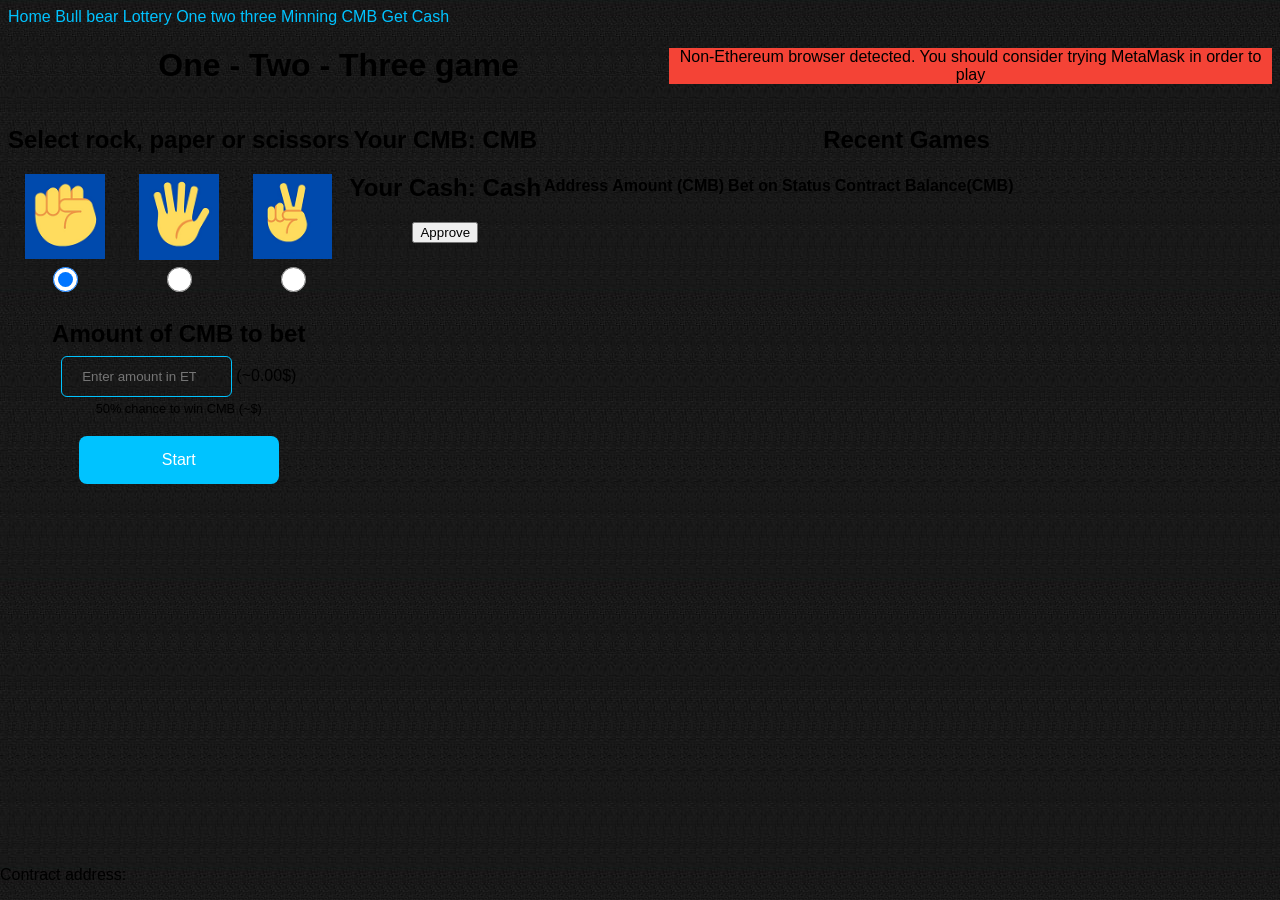
<file: one-two-three.html>
<!DOCTYPE html>
<html lang="en">

<head>
  <meta charset="UTF-8">
  <meta name="viewport" content="width=device-width, initial-scale=1.0">
  <meta http-equiv="X-UA-Compatible" content="ie=edge">
  <title>One - Two - Three game</title>
  <meta name="description"
    content="An Ethereum dApp, where you can bet One - Two - Three game and win Ether. Provably fair and without fees.">
  <!--Tell Google to index this url and not the GitHub one-->
  <link rel="apple-touch-icon" sizes="180x180" href="/img/apple-touch-icon.png">
  <link rel="icon" type="image/png" sizes="32x32" href="/img/favicon-32x32.png">
  <link rel="icon" type="image/png" sizes="16x16" href="/img/favicon-16x16.png">
  <link rel="manifest" href="/img/site.webmanifest">
  <link rel="mask-icon" href="/img/safari-pinned-tab.svg" color="#5bbad5">
  <link rel="shortcut icon" href="/img/favicon.ico">
  <meta name="msapplication-TileColor" content="#da532c">
  <meta name="msapplication-config" content="/img/browserconfig.xml">
  <meta name="theme-color" content="#ffffff">
  <link rel="stylesheet" type="text/css" media="screen" href="main.css" />
</head>

<body>

 <div class="topnav">
  <a href="index.html">Home</a>
  <a href="index.html">Bull bear</a>
  <a href="lottery.html">Lottery</a>
  <a class="active" href="one-two-three.html">One two three</a>
  <a href="Stake.html">Minning CMB</a>
  <a href="#">Get Cash</a>
</div> 	
	
  <div class="content">
    <div class="header to-blur">
      <h1>One - Two - Three game</h1>
    </div>
    <div class="contract-info to-blur">Game only works on main net, etc.</div>

    <div class="action to-blur">
      <h2>Select rock, paper or scissors</h2>
      <div class="row">
        <div class="column">
          <label for="Rock">
            <img src="img/Rock.png" alt="rock">
          </label>
        </div>
        <div class="column">
          <label for="Paper">
            <img src="img/Paper.png" alt="paper">
          </label>
        </div>
        <div class="column">
          <label for="Scissors">
            <img src="img/Scissors.png" alt="scissors">
          </label>
        </div>
	    </div>
	    <form id="form">
        <div class="row">
          <div class="column">
            <input type="radio" name="ht-selector" id="rock" value="0" checked>
          </div>
          <div class="column">
            <input type="radio" name="ht-selector" id="paper" value="1">
          </div>
          <div class="column">
            <input type="radio" name="ht-selector" id="scissors" value="2">
          </div>
        </div>
        <label class="label-amount" for="amount">Amount of CMB to bet</label>
        <input type="number" name="amount" id="amount-to-bet" placeholder="Enter amount in ETH" min="1" step="1" required>
        <div class="exchange-rate-info">(~<span id="bet-in-dollar">0.00</span>$)</div>
        <div class="info-text">50% chance to win <span id="bet-in-eth2"></span> CMB (~<span
            id="bet-in-dollar2"></span>$)</div>
        <input class="play-button" type="submit" value="Start">
      </form>
    </div>
	  

    <div class="jackpot to-blur">
      <h2>Your CMB: <span id="address-balance" ></span> CMB</h2>
      <h2>Your Cash: <span id="cash-balance"></span> Cash</h2>
      <span id="user-address"></span>
      <span id="approve-contract"></span>
      <form id="form3"><input class="play-button3" type="submit" value="Approve"></form>
    </div>

    <div class="result-coin">
	  <canvas></canvas><br>
      <span class="imgresult"></span>
      <span class="infotext"></span>
    </div>

    <div class="recent-games to-blur">
      <h2>Recent Games</h2>
      <table class="recent-games-table">
        <thead>
          <tr>
            <th>Address</th>
            <th>Amount (CMB)</th>
            <th>Bet on</th>
            <th>Status</th>
            <th>Contract Balance(CMB)</th>
          </tr>
        </thead>
        <tbody id="table-body"></tbody>
      </table>
    </div>
  </div>

  <p class="contract-address-github to-blur">Contract address: <span class="contract-address"></span></p>

  <template id="productrow">
    <tr>
      <td></td>
      <td></td>
      <td></td>
      <td></td>
      <td></td>
    </tr>
  </template>

  <script src="js/ethers-v4_0_39.min.js"></script>
  <script src="js/three.min.js"></script>
  <script src="js/onetwothreegame.js"></script>
</body>

</html>
</file>
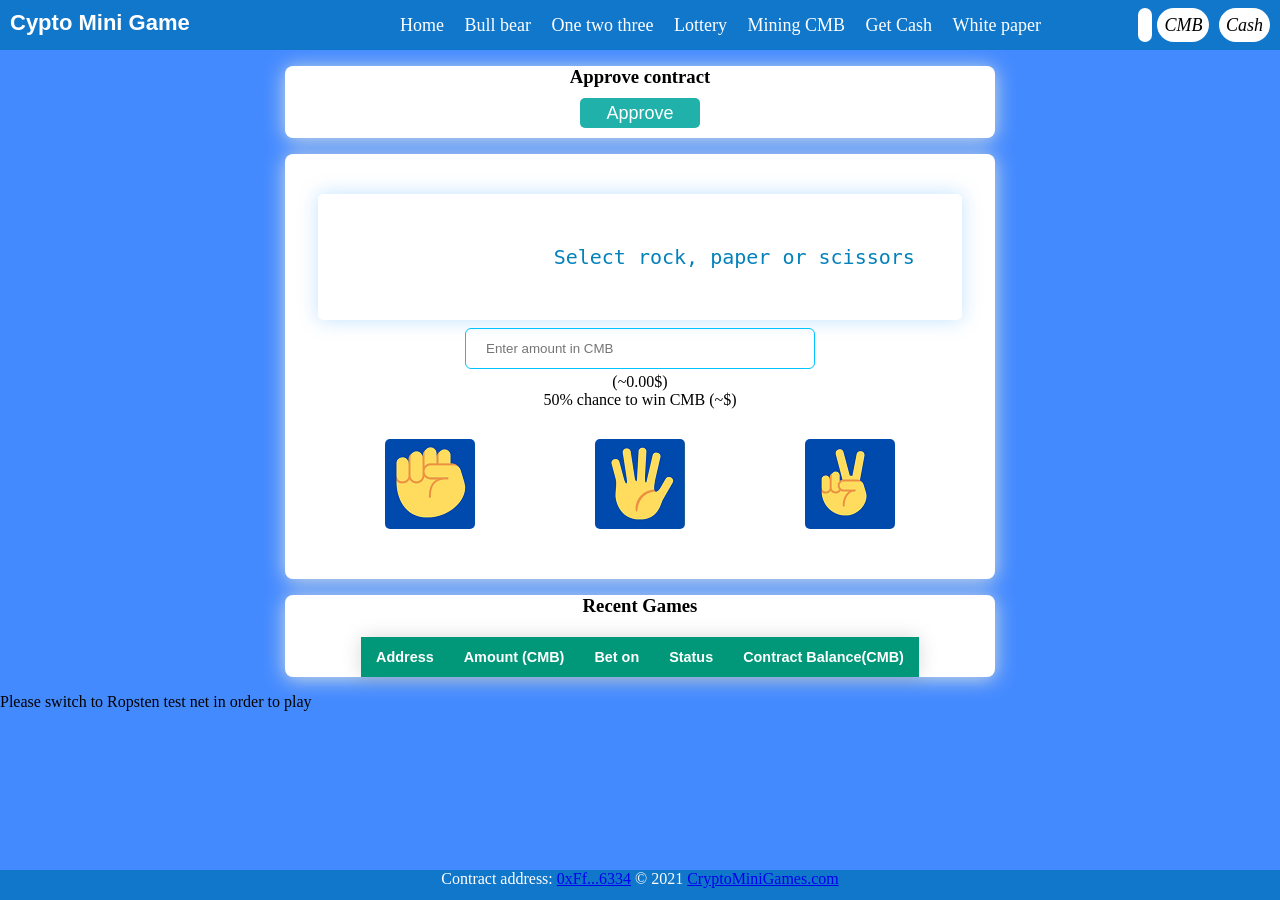
<file: onetwothree.html>
<!DOCTYPE html>
<html lang="en">

<head>
  <meta charset="UTF-8">
  <meta name="viewport" content="width=device-width, initial-scale=1.0">
  <meta http-equiv="X-UA-Compatible" content="ie=edge">
  <title>Home</title>
  <meta name="description"
    content="An Ethereum dApp, where you can bet on Lottery game and win Ether. Provably fair and without fees.">
  <!--Tell Google to index this url and not the GitHub one-->
  <link rel="apple-touch-icon" sizes="180x180" href="/img/apple-touch-icon.png">
  <link rel="icon" type="image/png" sizes="32x32" href="/img/icon.png">
  <link rel="icon" type="image/png" sizes="16x16" href="/img/icon.png">
  <link rel="manifest" href="/img/site.webmanifest">
  <link rel="mask-icon" href="/img/safari-pinned-tab.svg" color="#5bbad5">
  <link rel="shortcut icon" href="/img/favicon.ico">
  <meta name="msapplication-TileColor" content="#da532c">
  <meta name="msapplication-config" content="/img/browserconfig.xml">
  <meta name="theme-color" content="#ffffff">
  <link rel="stylesheet" type="text/css" media="screen" href="main2.css" />
</head>

<body>

		
	

<div class="nav">
       <!--logo-->
	<input type="checkbox" id="nav-check">
        <div class="nav-header">
          <div class="nav-title">
            Cypto Mini Game
          </div>
        </div>
        <!--toggle button for mobile-->
        <div class="nav-btn">
          <label for="nav-check">
            <span></span>
            <span></span>
            <span></span>
          </label>
        </div>
        <div class="nav-links">
            <ul>
          <!--menu Item-->
		 <li><a href="">Home</a></li>
          <li><a href="bullbear">Bull bear</a></li>
          <li><a href="onetwothree">One two three</a></li>
          <li><a href="lottery">Lottery</a></li>
          <li><a href="mining">Mining CMB</a></li>
	  <li><a href="getcash">Get Cash</a></li>
	  <li><a href="https://whitepaper.cryptominigames.com/" target="_blank">White paper</a></li>
		    
         <!--Social Icon-->
		    <a class="icon">
	<i><span id="user-address"></span></i>
	<i><span id="address-balance"></span> CMB</i>
	<i><span id="cash-balance"></span> Cash</i>
         <span id="imgconnect"></span>
          </a>
            </ul>
        </div>
      </div>
	
	
	
	
	
	
	
	
	<div class="wrapper" text-align="center"> 
	
  <!-- Approve contract -->
  <div class="card">
      <center><h3>Approve contract</h3></center>
      <center><h3><span id="approve-contract"></span></h3></center>
      <div class="ApproveButtons"><button class="ApproveButton" id="approve" type="button">Approve</button></div>
  </div>
	
  <!-- Game Form -->
  <div class="card" text-align="center">
<div class="container" text-align="center">
 <div class="timerDisplay" text-align="center">
        <span class="imgresult"></span><br />
      <span class="infotext"></span>
</div>

<form id="form">   
    <input align="center" type="number" name="amount" id="amount-to-bet" placeholder="Enter amount in CMB" min="1" step="1" required>
        <div class="exchange-rate-info">(~<span id="bet-in-dollar">0.00</span>$)</div>
        <div class="info-text">50% chance to win <span id="bet-in-eth2"></span> CMB (~<span
            id="bet-in-dollar2"></span>$)</div>   
	<div class="Onetwothreebuttons">
	<button id="rock" type="button" class="Rockbuttons"></button>
	<button id="paper" type="button" class="Paperbuttons" ></button>
  	<button id="scissor" type="button" class="Scissorsbuttons" ></button></div>
</div>
</form>
</div>  
</div>
  <!-- recent game -->
  <div class="card">
      <center><h3>Recent Games</h3></center>
      <table class="styled-table" text-align="center">
        <thead>
          <tr>
            <th>Address</th>
            <th>Amount (CMB)</th>
            <th>Bet on</th>
            <th>Status</th>
            <th>Contract Balance(CMB)</th>
          </tr>
        </thead>
        <tbody id="table-body"></tbody>
      </table>  
  </div>

	
<template id="productrow">
    <tr>
      <td></td>
      <td></td>
      <td></td>
      <td></td>
      <td></td>
    </tr>
  </template>  

	
	
	
	
	
	
	
	
	
	
	
	
	
	
	
	
	
	
  <div class="content" >
    
    <div class="contract-info to-blur">Game only works on main net, etc.</div>


	  

    <div class="jackpot to-blur" style="display: none">
      <h2>Your CMB: <span id="address-balance" ></span> CMB</h2>
      <h2>Your Cash: <span id="cash-balance"></span> Cash</h2>
      <span id="user-address"></span>
      <span id="approve-contract"></span>
      <form id="form3"><input class="play-button3" type="submit" value="Approve"></form>
    </div>

    <div class="result-coin" style="display: none">
	  <canvas></canvas><br>
      <span class="imgresult"></span>
      <span class="infotext"></span>
    </div>

    <div class="recent-games to-blur"style="display: none">
      <h2>Recent Games</h2>
      <table class="recent-games-table">
        <thead>
          <tr>
            <th>Address</th>
            <th>Amount (CMB)</th>
            <th>Bet on</th>
            <th>Status</th>
            <th>Contract Balance(CMB)</th>
          </tr>
        </thead>
        <tbody id="table-body"></tbody>
      </table>
    </div>
  </div>

  <p class="footer">Contract address: <span class="contract-address"></span></p>

  <script src="js/ethers-v4_0_39.min.js"></script>
  <script src="js/three.min.js"></script>
  <script src="js/abi.js"></script>
  <script src="js/demohead.js"></script>
  <script src="js/demoonetwothree.js"></script>	
</body>

</html>
</file>
<file: main2.css>
/* Add a black background color to the top navigation */
.topnav {
  background-color: #333;
  overflow: hidden;
}
/* Style the links inside the navigation bar */
.topnav a {
  float: left;
  color: #f2f2f2;
  text-align: center;
  padding: 14px 16px;
  text-decoration: none;
  font-size: 17px;
}
/* Change the color of links on hover */
.topnav a:hover {
  background-color: #ddd;
  color: black;
}
/* Add a color to the active/current link */
.topnav a.active {
  background-color: #04AA6D;
  color: white;
}
* {
    box-sizing: border-box;
  }
  
  body {
    margin: 0px;
    font-family: 'segoe ui';
  }
  
  .nav {
    height: 50px;
    width: 100%;
    background-color: #1177ca;
    position: relative;
  }

.nav > .nav-header {
    display: inline;
  }
  
  .nav > .nav-header > .nav-title {
    display: inline-block;
    font-family: Arial, Helvetica, sans-serif;
    padding: 10px 10px 10px 10px;
    font-size: 22px;
    color: #fff;
    font-weight: 550;
  }

.nav > .nav-links {
    font-size: 18px;
    display: inline;
    float: right;

  }
  .nav > .nav-links > ul li a{
    color: #fff;
    line-height: 40px;
    font-size: 18px;
    display: block;
    padding: 0 8px;
    text-decoration: none;

  }
  .nav > .nav-links > ul{
    list-style: none;
    position: relative;
    padding: 0;
    margin-top: 5px;
    
  }
  .nav > .nav-links > ul li{
    display: inline-block;
    background-color: #1177ca;
    
    
  }
  .nav > .nav-links > ul li:hover{
      background-color: #0b65af;
      border-radius: 5px;
  }

.nav .nav-links ul a.icon{
 margin-left: 80px;
 margin-right: 10px;
 }

 .nav .nav-links ul a i{
    padding: 7px;
    margin-left: 5px;
    background-color: #fff;
    border-radius: 50px;

 }

 .nav > .nav-btn {
    display: none; /*Hide toggle button for desktop*/
  }
   .nav > #nav-check {
    display: none;
  }

 @media (max-width:750px) {
    .nav > .nav-btn {
      display: inline-block;
      position: absolute;
      right: 0px;
      top: 0px;
    }
    .nav > .nav-btn > label {
      height: 50px;
      padding: 13px;
      display: inline-block;
      width: 50px;

    }
    .nav > .nav-btn > label:hover,.nav  #nav-check:checked ~ .nav-btn > label {
      background-color: rgba(0, 0, 0, 0.3);
    }
    .nav > .nav-btn > label > span {
      height: 10px;
      border-top: 2px solid #eee;
      display: block;
      width: 25px;

    }
    .nav > .nav-links {
      position: absolute;
      height: 0px;
      transition: all 0.3s ease-in;
      overflow-y: hidden;
      top: 50px;
      display: block;
      width: 100%;
      background-color: #333;
      left: 0px;
    }
    .nav > .nav-links > ul li a {
      display: block;
      width: 100%;
    }

    /*   */


    
      .nav > .nav-links > ul li{
        padding: 0;
        background-color: #333;
        display: block;
        margin-bottom: 20px;
         
      }
      .nav > .nav-links > ul li a{
          margin-left: 40%;
      }
      .nav .nav-links ul a.icon{
        margin-left: 33%;
      }

    /*   */
    .nav > #nav-check:not(:checked) ~ .nav-links {
      height: 0px;
    }
    .nav > #nav-check:checked ~ .nav-links {
      height: calc(100vh - 50px);
      overflow-y: auto;
    }
  }

*,
*:before,
*:after{
    padding: 0;
    margin: 0;
    box-sizing: border-box;
}

body{
  background: #448aff;
}

.container{
    background-color: #ffffff;
    width: 700px;
    min-width: 500px;
    /*position: absolute;*/
    /*transform: translate(-50%,-50%);*/
    padding: 20px 0;
    padding-bottom: 50px;
    border-radius: 10px;
    margin-left: auto;
    margin-right: auto;
}
.timerDisplay{
  margin: 20px auto 0 auto;
    width: 92%;
    background: #ffffff;
    left: 8%;
    padding: 40px 0;
    font-family: 'Roboto mono',monospace;
    color: #0381bb;
    font-size: 40px;
    display: flex;
    align-items: center;
    justify-content: space-around;
    border-radius: 5px;
    box-shadow: 0 0 20px rgba(0,139,253,0.25);
}

.infotext{
 
    font-family: 'Roboto mono',monospace;
    color: #0381bb;
    font-size: 20px;
    display: flex;
    align-items: center;
}
.buttons{
    width: 90%;
    margin: 60px auto 0 auto;
    display: flex;
    justify-content: space-around;
}
.buttons button{
    width: 120px;
    height: 45px;
    background-color: #205e94;
    color: #ffffff;
    border: none;
    font-family: 'Poppins',sans-serif;
    font-size: 18px;
    border-radius: 5px;
    cursor: pointer;
    outline: none;
}

.Onetwothreebuttons{
    width: 90%;
    margin: 30px auto 0 auto;
    display: flex;
    justify-content: space-around;
}

.Onetwothreebuttons .Paperbuttons{
  background: url(img/Paper.png) no-repeat scroll 0 0 transparent;  
  width: 90px;
    height: 90px;
    background-color: #205e94;
    color: #ffffff;
    border: none;
    font-family: 'Poppins',sans-serif;
    font-size: 18px;
    border-radius: 5px;
    cursor: pointer;
    outline: none;
}

.Onetwothreebuttons .Rockbuttons{
  background: url(img/Rock.png) no-repeat scroll 0 0 transparent;  
  background-position: 50% 50%;
  width: 90px;
    height: 90px;
    background-color: #205e94;
    color: #ffffff;
    border: none;
    font-family: 'Poppins',sans-serif;
    font-size: 18px;
    border-radius: 5px;
    cursor: pointer;
    outline: none;
}


.Onetwothreebuttons .Scissorsbuttons{
  background: url(img/Scissors.png) no-repeat scroll 0 0 transparent;  
  width: 90px;
    height: 90px;
    background-color: #205e94;
    color: #ffffff;
    border: none;
    font-family: 'Poppins',sans-serif;
    font-size: 18px;
    border-radius: 5px;
    cursor: pointer;
    outline: none;
}

.Loterrybuttons{
    width: 90%;
    margin: 60px auto 0 auto;
    display: flex;
    justify-content: space-around;
}
.Loterrybuttons button{
    width: 45px;
    height: 45px;
    background-color: #d23332;
    color: #ffffff;
    border: none;
    font-family: 'Poppins',sans-serif;
    font-size: 18px;
    border-radius: 5px;
    cursor: pointer;
    outline: none;
}
.buttons button:nth-last-child(1){
  background-color: #d23332;
}
.buttons button:nth-last-child(2){
  background-color: #20b380;
}
.form .input-icon{
    color: #007bb7;
    font-size: 22px;
    text-align: center;
    line-height: 43px;
    height: 45px;
    width: 25px;
    margin: 0 0 0 4px;
    vertical-align: top;
    display: inline-block;
}
.styled-table {
    border-collapse: collapse;
    margin: 20px auto 0 auto;
    font-size: 0.9em;
    font-family: sans-serif;
    min-width: 400px;
    box-shadow: 0 0 20px rgba(0, 0, 0, 0.15);
    top: 10%;
    /*position: relative;*/
}
.styled-table thead tr {
    background-color: #009879;
    color: #ffffff;
    text-align: left;
}
.styled-table th,
.styled-table td {
    padding: 12px 15px;
}
.styled-table tbody tr {
    border-bottom: 1px solid #dddddd;
}

.styled-table tbody tr:nth-of-type(even) {
    background-color: #f3f3f3;
}

.styled-table tbody tr:last-of-type {
    border-bottom: 2px solid #009879;
}
.styled-table tbody tr.active-row {
    font-weight: bold;
    color: #009879;
}

  /* Basic design of blog card */
.wrapper {
  flex-wrap: wrap;
  justify-content: center;
  top: 10%;
  text-align:center;
}

/* Blog post design starts from here */
.card {
  /*overflow: hidden;*/
  box-shadow: 0px 2px 20px #d7dfe2; /* Card outline shadow */
  background: white; /* post background color */
  border-radius: 0.5rem;
  /*position: relative;*/
  width: 710px; /* post card width */
  margin: 1rem;
  transition: 250ms all ease-in-out;
  cursor: pointer;
  top: 10%;
  margin-left: auto;
  margin-right: auto;
}

/*.card:hover {  /* blog post hover */
/*  transform: scale(1.05);
  box-shadow: 0px 2px 40px #d7dfe2;
}*/
/* Design of # tags, heading, description starts from here */
.card-body {
  margin: 15rem 1rem 1rem 1rem;
}
/* Input field for betting value */
input[type=number] {
  width: 50%;
  padding: 12px 20px;
  margin-top: 8px;
  margin-bottom: 4px;
  border: 1px solid #00C3FF;
  box-sizing: border-box;
  border-radius: 6px;
  color: black;
  background: transparent;
  transition: all 0.30s ease-in-out;
}

.ApproveButtons{
    width: 90%;
    display: flex;
    justify-content: space-around;
    margin-left: auto;
    margin-right: auto;
}
.ApproveButtons button{
    width: 120px;
    height: 30px;
    background-color: #20b2aa;
    color: #ffffff;
    margin-left: auto;
    margin-right: auto;
    margin-top: 10px;
    margin-bottom: 10px;
    border: none;
    font-family: 'Poppins',sans-serif;
    font-size: 18px;
    border-radius: 5px;
    cursor: pointer;
    outline: none;
}

.footer {
  position: fixed;
  left: 0;
  bottom: 0;
  width: 100%;
  background-color: #1177ca;
  color: white;
  font-family: 'segoe ui';
  text-align: center;
  height: 30px;
}
</file>
<file: main.css>
html {
  scroll-behavior: smooth; /* Smooth scrolling down to "play" */
}

body {
  background-color: black;
  background:url(img/bg.jpg);
  color: black;
  font-family: Arial, Helvetica, sans-serif;
}

a {
  color: #00c3ff;
  text-decoration: none;
}

.header {
  grid-area: header;
  /* background-color: green; */
}

.contract-info {
  grid-area: contract-info;
  margin: auto 0;
  /* display: none; */
  /* background-color: rgb(86, 88, 82); */
}

.fail {background-color: #f44336;}
.success {color: green;}

.action {
  grid-area: action;
  /* background-color: grey; */
}

/* alignment of heads and tails images and radio buttons */

.action img {
  width: 70%;
}

.row {
  display: flex;
}

.column {
  flex: 50%;
}

/*To make sure that label is always above input field*/
label {
  display: block;
}

/* increase size of radio buttons */
input[type="radio"] {
  height: 25px;
  width: 25px;
}

/*Size of label 'Amount of Ether to bet' as large as h2*/
.label-amount {
  font-size: 1.5em;
  font-weight: bold;
  margin-top: 1em;
}

/* Input field for betting value */
input[type=number] {
  width: 50%;
  padding: 12px 20px;
  margin-top: 8px;
  margin-bottom: 4px;
  border: 1px solid #00C3FF;
  box-sizing: border-box;
  border-radius: 6px;
  color: white;
  background: transparent;
  transition: all 0.30s ease-in-out;
}

input[type=number]:focus {
  box-shadow: 0 0 5px rgba(81, 203, 238, 1);
  border: 1px solid rgba(81, 203, 238, 1);
  outline: none;
}

/* bet in dollar */
.exchange-rate-info {
  display: inline-block;
}

/* info text */
.info-text {
  font-size: .8em;
}

/* play button */
.play-button {
  width: 200px;
  background-color: #00C3FF;
  border: none;
  color: white;
  padding: 15px 32px;
  font-size: 16px;
  cursor: pointer;
  /* box-shadow: 2px 5px 4px #2d2d2d; */
  border-radius: 8px;
  display: block;
  margin: 20px auto 20px;
}

.play-button:disabled {
  cursor: not-allowed;
}

.jackpot {
  grid-area: jackpot;
  /* background-color: red; */
}

.result-coin {
  grid-area: result-coin;
  /* background-color: cyan; */
  position: relative;  /* Needed to place the child "won-lost" with "position: absolute" */
}

canvas { width: 50px; height: 50px; }

.recent-games {
  grid-area: recent-games;
  /* background-color: yellowgreen; */
}

/*.recent-games-table {
  margin: 0 auto;
}

#table-body tr:nth-child(even) {
  background-color: #353535;
}*/

.won {
  color: green;
}

.lost {
  color: red;
}

.contract-address-github {
  position: absolute;
  bottom: 0px;
  left: 0px;
}


.content {
  display: grid;
  grid-template-areas:
    'header header      header       contract-info'
    'action jackpot     recent-games recent-games'
    'action result-coin recent-games recent-games';
}

.content > div {
  text-align: center;*/
  /* padding: 20px 0; */
  /* font-size: 30px; */
}

@media (max-width: 600px) {
  .content {
    grid-template-areas:
      'header'
      'contract-info'
      'action'
      'jackpot'
      'recent-games'
      'result-coin';
  }
  .contract-address-github {
    position: relative;
  }


*//* Make sure that contract address and github link are at bottom on mobiles in landscape mode */
/* @media (max-height: 600px) {
  .contract-address-github {
    position: relative;
  }
}

.wait {
  filter: blur(2px);
}

/* Add a black background color to the top navigation */
/*.topnav {
  background-color: #333;
  overflow: hidden;
}

/* Style the links inside the navigation bar */
/*.topnav a {
  float: left;
  color: #f2f2f2;
  text-align: center;
  padding: 14px 16px;
  text-decoration: none;
  font-size: 17px;
}

/* Change the color of links on hover */
/*.topnav a:hover {
  background-color: #ddd;
  color: black;
}

/* Add a color to the active/current link */
/*.topnav a.active {
  background-color: #04AA6D;
  color: white;
}*/
* {
    box-sizing: border-box;
  }
  
  body {
    margin: 0px;
    font-family: 'segoe ui';
  }
  
  .nav {
    height: 50px;
    width: 100%;
    background-color: #1177ca;
    position: relative;
  }

.nav > .nav-header {
    display: inline;
  }
  
  .nav > .nav-header > .nav-title {
    display: inline-block;
    font-family: Arial, Helvetica, sans-serif;
    padding: 10px 10px 10px 10px;
    font-size: 22px;
    color: #fff;
    font-weight: 550;
  }

.nav > .nav-links {
    font-size: 18px;
    display: inline;
    float: right;

  }
  .nav > .nav-links > ul li a{
    color: #fff;
    line-height: 40px;
    font-size: 18px;
    display: block;
    padding: 0 8px;
    text-decoration: none;

  }
  .nav > .nav-links > ul{
    list-style: none;
    position: relative;
    padding: 0;
    margin-top: 5px;
    
  }
  .nav > .nav-links > ul li{
    display: inline-block;
    background-color: #1177ca;
    
    
  }
  .nav > .nav-links > ul li:hover{
      background-color: #0b65af;
      border-radius: 5px;
  }

.nav .nav-links ul a.icon{
 margin-left: 80px;
 margin-right: 10px;
 }

 .nav .nav-links ul a i{
    padding: 7px;
    margin-left: 5px;
    background-color: #fff;
    border-radius: 50px;

 }

 .nav > .nav-btn {
    display: none; /*Hide toggle button for desktop*/
  }
   .nav > #nav-check {
    display: none;
  }

 @media (max-width:750px) {
    .nav > .nav-btn {
      display: inline-block;
      position: absolute;
      right: 0px;
      top: 0px;
    }
    .nav > .nav-btn > label {
      height: 50px;
      padding: 13px;
      display: inline-block;
      width: 50px;

    }
    .nav > .nav-btn > label:hover,.nav  #nav-check:checked ~ .nav-btn > label {
      background-color: rgba(0, 0, 0, 0.3);
    }
    .nav > .nav-btn > label > span {
      height: 10px;
      border-top: 2px solid #eee;
      display: block;
      width: 25px;

    }
    .nav > .nav-links {
      position: absolute;
      height: 0px;
      transition: all 0.3s ease-in;
      overflow-y: hidden;
      top: 50px;
      display: block;
      width: 100%;
      background-color: #333;
      left: 0px;
    }
    .nav > .nav-links > ul li a {
      display: block;
      width: 100%;
    }

    /*   */


    
      .nav > .nav-links > ul li{
        padding: 0;
        background-color: #333;
        display: block;
        margin-bottom: 20px;
         
      }
      .nav > .nav-links > ul li a{
          margin-left: 40%;
      }
      .nav .nav-links ul a.icon{
        margin-left: 33%;
      }

    /*   */
    .nav > #nav-check:not(:checked) ~ .nav-links {
      height: 0px;
    }
    .nav > #nav-check:checked ~ .nav-links {
      height: calc(100vh - 50px);
      overflow-y: auto;
    }
  }

*,
*:before,
*:after{
    padding: 0;
    margin: 0;
    box-sizing: border-box;
}

body{
  background: #448aff;
}

.container{
    background-color: #ffffff;
    width: 40%;
    min-width: 500px;
    position: relative;
    transform: translate(-50%,-50%);
    top: 10%;
    left: 10%;
    padding: 20px 0;
    padding-bottom: 50px;
    border-radius: 10px;
}
.timerDisplay{
    position: relative;
    width: 92%;
    background: #ffffff;
    left: 4%;
    padding: 40px 0;
    font-family: 'Roboto mono',monospace;
    color: #0381bb;
    font-size: 40px;
    display: flex;
    align-items: center;
    justify-content: space-around;
    border-radius: 5px;
    box-shadow: 0 0 20px rgba(0,139,253,0.25);
}
.buttons{
    width: 90%;
    margin: 60px auto 0 auto;
    display: flex;
    justify-content: space-around;
}
.buttons button{
    width: 120px;
    height: 45px;
    background-color: #205e94;
    color: #ffffff;
    border: none;
    font-family: 'Poppins',sans-serif;
    font-size: 18px;
    border-radius: 5px;
    cursor: pointer;
    outline: none;
}
.buttons button:nth-last-child(2){
  background-color: #d23332;
}
.buttons button:nth-last-child(1){
  background-color: #20b380;
}
.form .input-icon{
    color: #007bb7;
    font-size: 22px;
    text-align: center;
    line-height: 43px;
    height: 45px;
    width: 25px;
    margin: 0 0 0 4px;
    vertical-align: top;
    display: inline-block;
}
.styled-table {
    border-collapse: collapse;
    margin: 25px 0;
    font-size: 0.9em;
    font-family: sans-serif;
    min-width: 400px;
    box-shadow: 0 0 20px rgba(0, 0, 0, 0.15);
    top: 10%;
    left: 50px;
    position: relative;
}
.styled-table thead tr {
    background-color: #009879;
    color: #ffffff;
    text-align: left;
}
.styled-table th,
.styled-table td {
    padding: 12px 15px;
}
.styled-table tbody tr {
    border-bottom: 1px solid #dddddd;
}

.styled-table tbody tr:nth-of-type(even) {
    background-color: #f3f3f3;
}

.styled-table tbody tr:last-of-type {
    border-bottom: 2px solid #009879;
}
.styled-table tbody tr.active-row {
    font-weight: bold;
    color: #009879;
}

  /* Basic design of blog card */
.wrapper {
  display: flex;
  flex-wrap: wrap;
  justify-content: center;
}

/* Blog post design starts from here */
.card {
  overflow: hidden;
  box-shadow: 0px 2px 20px #d7dfe2; /* Card outline shadow */
  background: white; /* post background color */
  border-radius: 0.5rem;
  position: relative;
  width: 350px; /* post card width */
  margin: 1rem;
  transition: 250ms all ease-in-out;
  cursor: pointer;
}

.card:hover {  /* blog post hover */
  transform: scale(1.05);
  box-shadow: 0px 2px 40px #d7dfe2;
}
</file>
